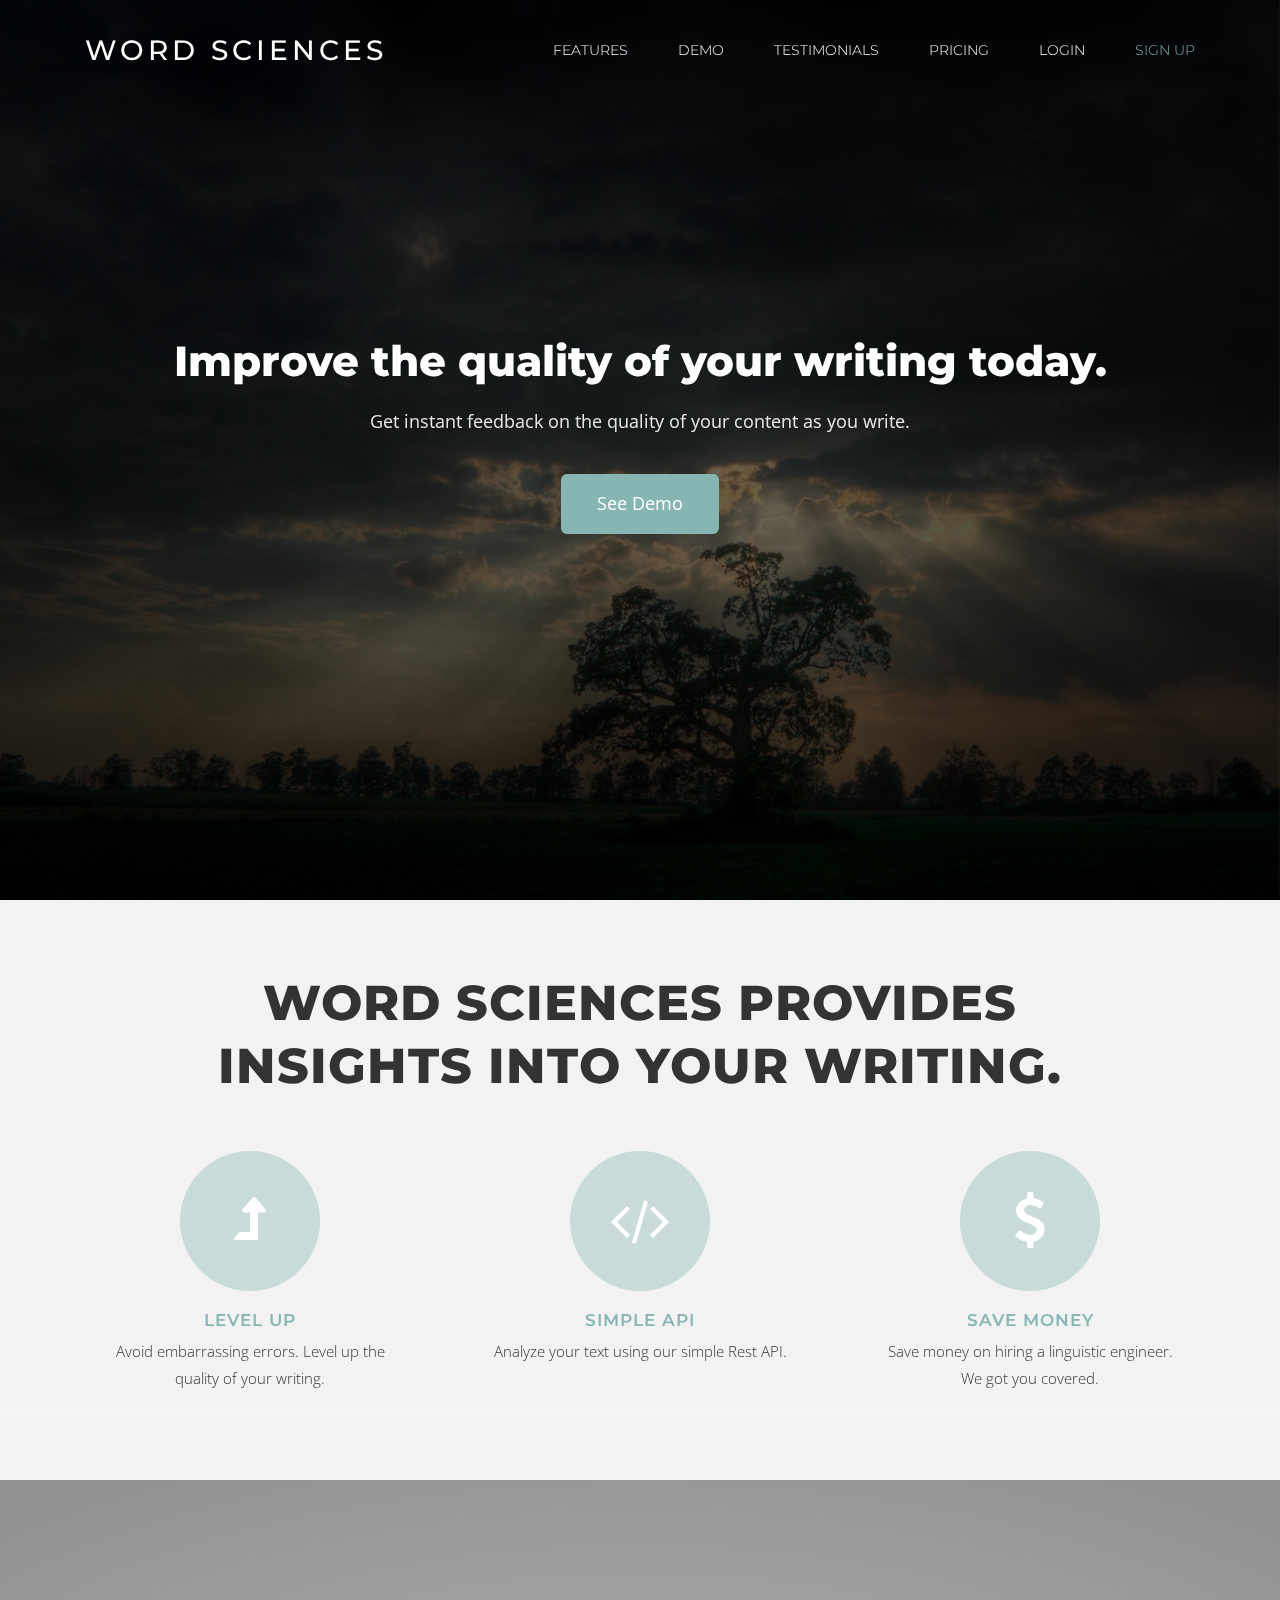
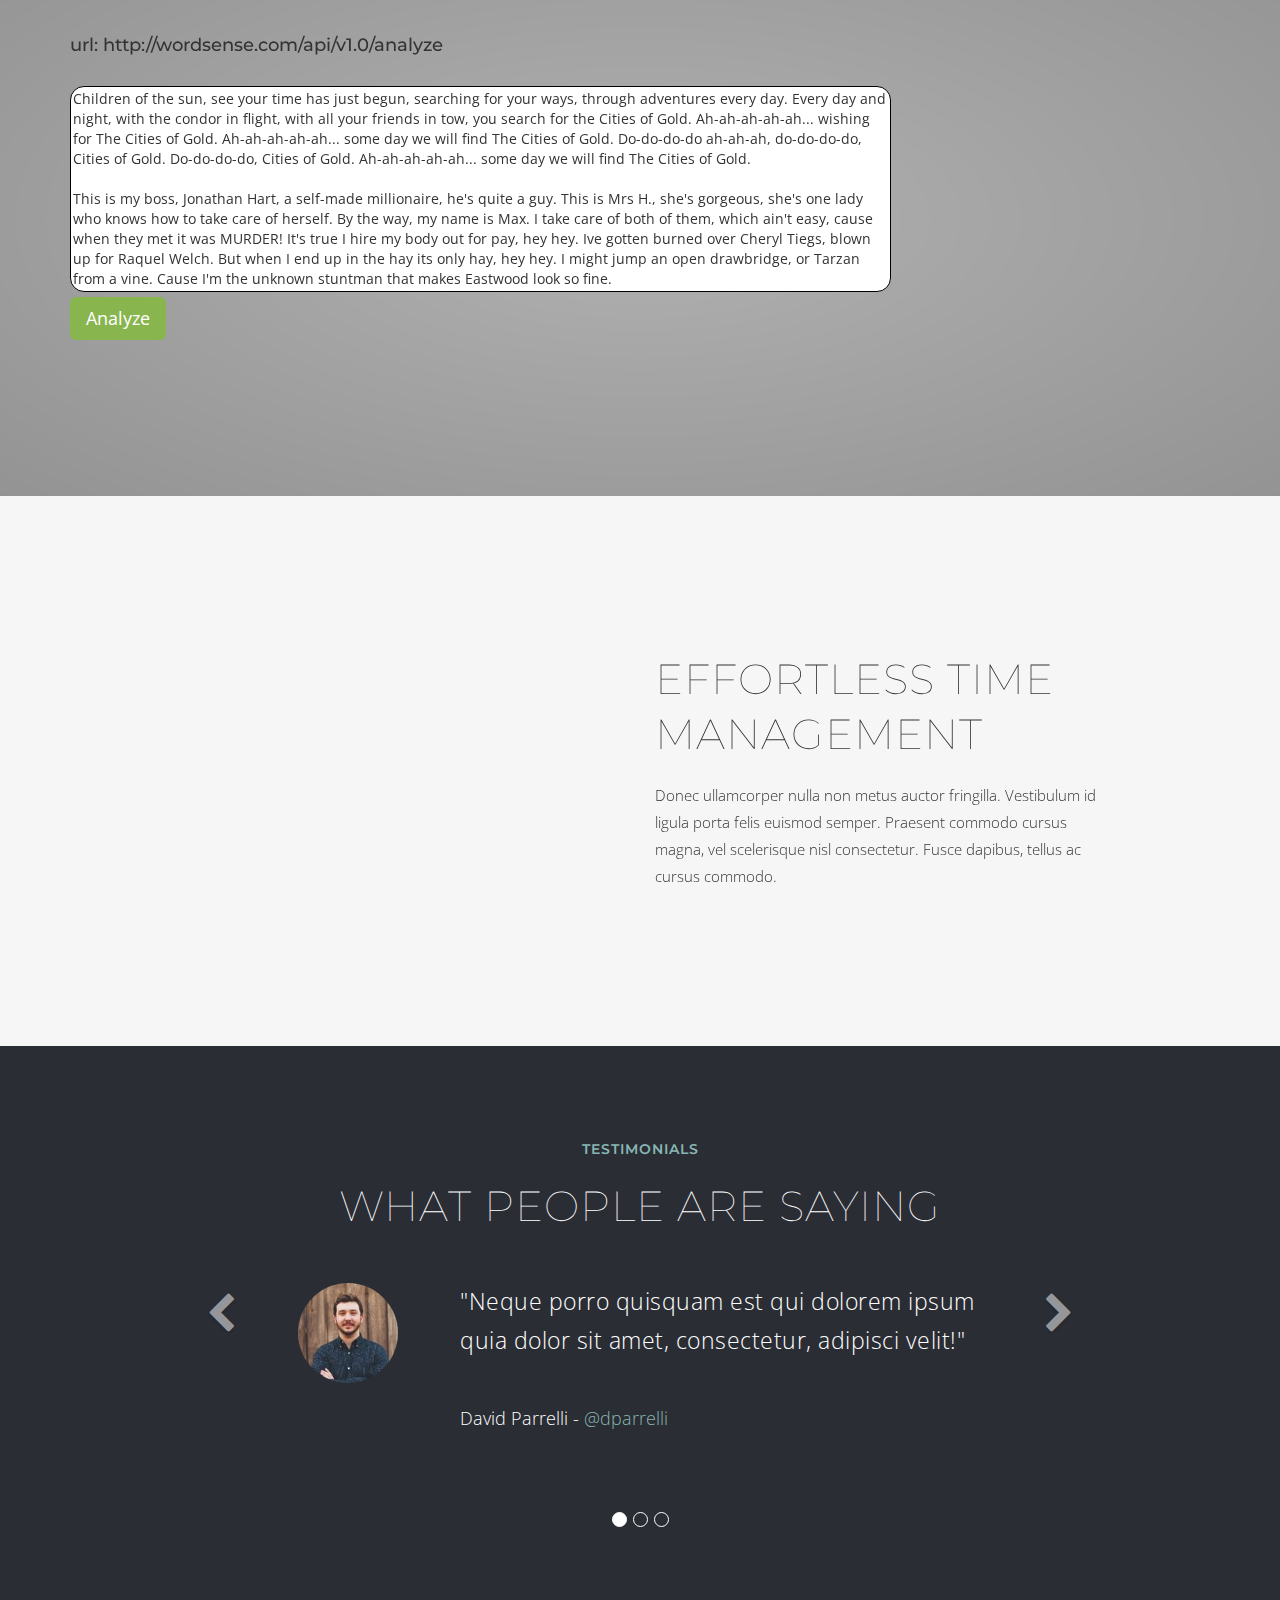
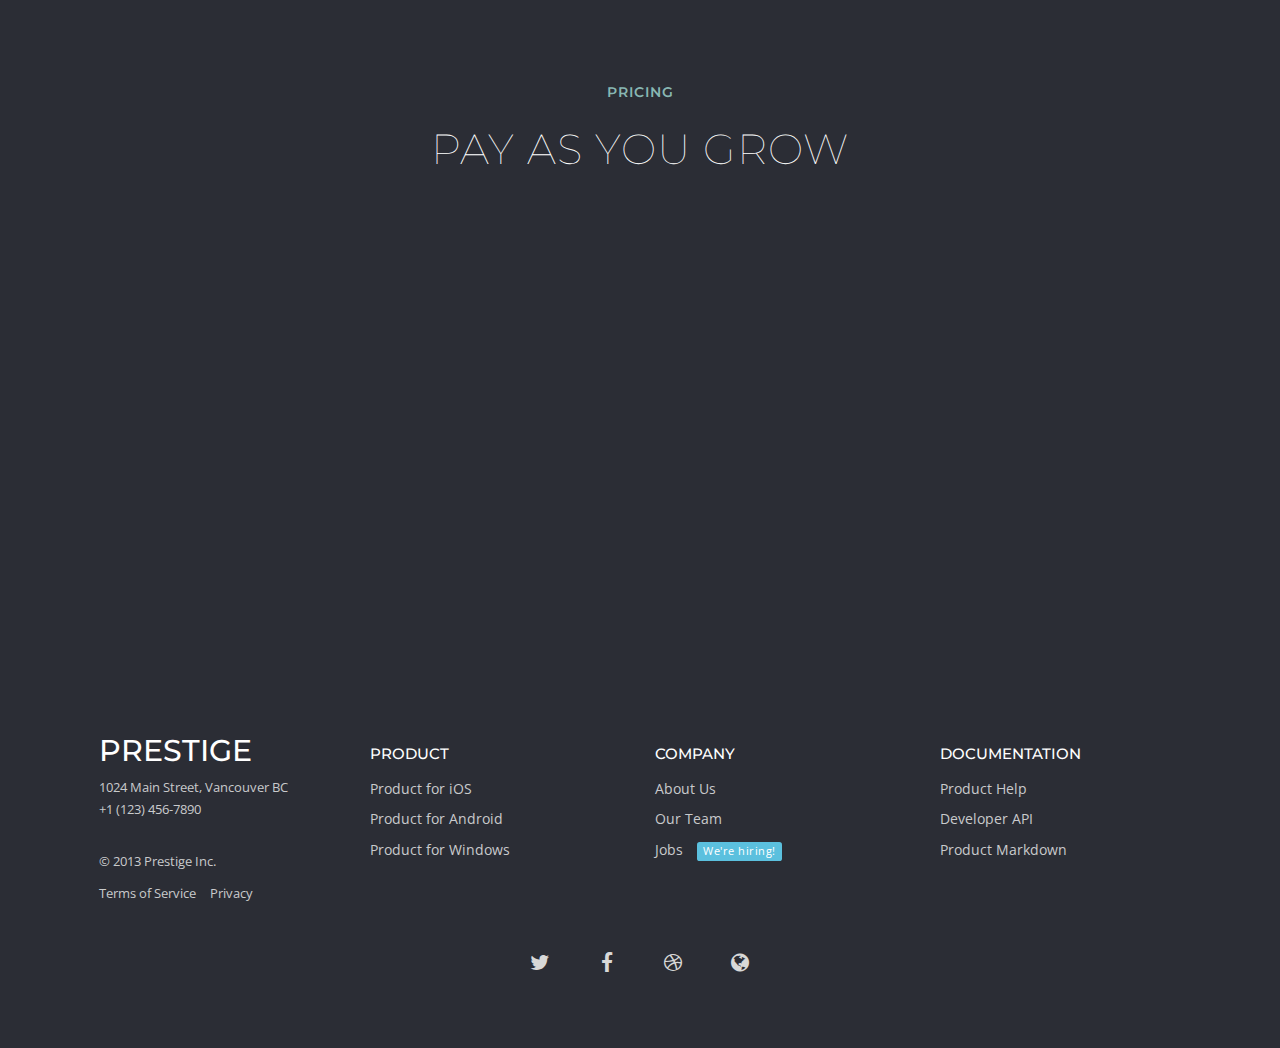
<file: index.html>
<!DOCTYPE html>
<!--[if IE 8]> <html class="no-js lt-ie9 ie8" lang="en"> <![endif]-->
<!--[if IE 9]> <html class="ie9" lang="en"> <![endif]-->
<!--[if IE 10]> <html class="ie10" lang="en"> <![endif]-->
<!--[if (gt IE 10)|!(IE)]> <html lang="en"> <![endif]-->
  <head>
    <meta charset="utf-8">
    <meta http-equiv="X-UA-Compatible" content="IE=edge">
    <meta name="viewport" content="width=device-width, initial-scale=1.0">
    <meta name="description" content="">
    <meta name="author" content="">
    <link rel="shortcut icon" href="ico/favicon.png">

    <title>Word Sciences</title>

    <!-- Bootstrap core CSS -->
    <link href="css/bootstrap.css" rel="stylesheet">
    <link href="css/theme.css" rel="stylesheet">

    <!-- Custom styles for this template -->
    <link href="css/magnific-popup.css" rel="stylesheet">

    <!-- Font Awesome -->
    <link href="css/font-awesome.min.css" rel="stylesheet">
    <!--<link href="http//maxcdn.bootstrapcdn.com/font-awesome/4.1.0/css/font-awesome.min.css" rel="stylesheet">-->

    <link href='http://fonts.googleapis.com/css?family=Montserrat:400,700' rel='stylesheet' type='text/css'>
    <link href='http://fonts.googleapis.com/css?family=Open+Sans:400,300,700' rel='stylesheet' type='text/css'>

    <!-- HTML5 shim and Respond.js IE8 support of HTML5 elements and media queries -->
    <!--[if lt IE 9]>
      <script src="https://oss.maxcdn.com/libs/html5shiv/3.7.0/html5shiv.js"></script>
      <script src="https://oss.maxcdn.com/libs/respond.js/1.3.0/respond.min.js"></script>
    <![endif]-->

    <script src="js/modernizr.custom.js"></script>
  </head>

  <body>

    <div class="preloader">
       <div class="spinner">
          <div class="bounce1"></div>
          <div class="bounce2"></div>
          <div class="bounce3"></div>
        </div>
    </div>

    <!-- NAVBAR
    ================================================== -->
    <div class="navbar-wrapper cbp-af-header">
      <div class="container">

        <!-- Fixed navbar -->
        <div class="navbar cbp-af-inner" role="navigation">
          <div class="container">
            <div class="navbar-header">
              <button type="button" class="navbar-toggle" data-toggle="collapse" data-target=".navbar-collapse">
                <span class="sr-only">Toggle navigation</span>
                <span class="icon-bar"></span>
                <span class="icon-bar"></span>
                <span class="icon-bar"></span>
              </button>
              <h1><a class="navbar-brand scroll" href="#intro">Word Sciences</a></h1>
            </div>
            <div class="navbar-collapse collapse">
              <ul class="nav navbar-nav pull-right">
                <li><a href="#featured1">Features</a></li>
                <li><a href="#demo">Demo</a></li>

                <li class="hidden-sm"><a href="#testimonials">Testimonials</a></li>
                <li><a href="#pricing">Pricing</a></li>
                <li><a class="hidden-sm login" href="#">Login</a></li>
                <li><a class="signup" href="#">Sign up</a></li>
              </ul>
            </div>
          </div>
        </div>

      </div>
    </div>


    <!-- Hero Banner
    ================================================== -->
    <div id="intro">
        <div class="item background-cover" style="background: url('img/front-page.jpg')">
          <div class="container">
            <div class="row">
              <div class="carousel-caption-center colour-white">

                <h1>Improve the quality of your writing today.</h1>
                <p>Get instant feedback on the quality of your content as you write.</p>
                <p><a class="btn btn-lg btn-primary signup" href="#demo" role="button">See Demo</a></p>
              </div>
            </div>
          </div>
          <div class="overlay-bg"></div>
        </div>
    </div>



    <!-- About Section
    ================================================== -->
    <section id="about" class="content text-center light">

      <div class="container">
        <!-- Three columns of text below the carousel -->
        <div class="row">
          <div class="col-lg-12 overlay-text">
            <h2>Word sciences provides insights into your writing.</h2>
          </div><!-- /.col-lg-12 -->
        </div><!-- /.row -->

        <div class="row">
          <div class="col-sm-4 text-center overlay-text icons">
            <div class="icon-wrapper">
              <i class="fa fa-level-up icon-large"></i>
            </div>
            <h3>Level Up</h3>
            <p>Avoid embarrassing errors. Level up the quality of your writing.</p>
          </div>
          <div class="col-sm-4 text-center overlay-text icons">
            <div class="icon-wrapper">
              <i class="fa fa-code icon-large"></i>
            </div>
            <h3>Simple API</h3>
            <p>Analyze your text using our simple Rest API.</p>
          </div>
          <div class="col-sm-4 text-center overlay-text icons">
            <div class="icon-wrapper">
              <i class="fa fa-dollar icon-large"></i>
            </div>
            <h3>Save Money</h3>
            <p>Save money on hiring a linguistic engineer. We got you covered.</p>
          </div>
        </div><!-- /.row -->
      </div>

      <div class="overlay-bg light"></div>

    </section>


    <!-- Demo
    ================================================== -->
    <section id="demo" class=" with-bg">

      <div ng-app="myApp" class="container">
        <div class="row">
          <div class="col-md-12 overlay-text">
            <div class="vertical-align">
            <div  ng-controller="restCtrl" ng-model="text">
                <h4>url: http://wordsense.com/api/v1.0/analyze </h4>
                <br>
                    <textArea rows="10" cols="100">{{text}}</textArea>
                <br>
                <button class="btn btn-lg btn-success" >Analyze</button>
            </div>

            </div>
          </div>
        </div>
      </div>

      <div class="overlay-bg black"></div>

    </section>


    <section id="featured2" class="featured">

      <div class="container">
        <div class="row">
          <div class="col-sm-5 text-center">
            <img class="margin-top img-responsive" src="img/imac.png" alt="Generic placeholder image" data-scrollreveal="move 100px and enter from the left after 0.55s" width="429">
          </div>
          <div class="col-sm-5 col-sm-offset-1">
            <div class="vertical-align">
              <h2>Effortless time management</h2>
              <p>Donec ullamcorper nulla non metus auctor fringilla. Vestibulum id ligula porta felis euismod semper. Praesent commodo cursus magna, vel scelerisque nisl consectetur. Fusce dapibus, tellus ac cursus commodo.</p>
            </div>
          </div>
        </div>
      </div>

    </section>


    <!-- Testimonials
    ================================================== -->
    <section id="testimonials" class="dark">

      <div class="page-header text-center">
        <h3>Testimonials</h3>
        <h2>What People are saying</h2>
      </div>

      <div class="container">

        <div class='row'>
          <div class='col-md-offset-2 col-md-8'>
            <div class="carousel slide" data-ride="carousel" id="quote-carousel">
              <!-- Bottom Carousel Indicators -->
              <ol class="carousel-indicators">
                <li data-target="#quote-carousel" data-slide-to="0" class="active"></li>
                <li data-target="#quote-carousel" data-slide-to="1"></li>
                <li data-target="#quote-carousel" data-slide-to="2"></li>
              </ol>
              
              <!-- Carousel Slides / Quotes -->
              <div class="carousel-inner">
              
                <!-- Quote 1 -->
                <div class="item active">
                  <blockquote>
                    <div class="row">
                      <div class="col-sm-3 text-center">
                        <img class="img-circle" src="img/user-avatar1.jpg">
                      </div>
                      <div class="col-sm-9">
                        <p>"Neque porro quisquam est qui dolorem ipsum quia dolor sit amet, consectetur, adipisci velit!"</p>
                        <small>David Parrelli - <a href="http://www.twitter.com/dparrelli" target="_blank">@dparrelli</a></small>
                      </div>
                    </div>
                  </blockquote>
                </div>
                <!-- Quote 2 -->
                <div class="item">
                  <blockquote>
                    <div class="row">
                      <div class="col-sm-3 text-center">
                        <img class="img-circle" src="img/user-avatar2.jpg">
                      </div>
                      <div class="col-sm-9">
                        <p>"Lorem ipsum dolor sit amet, consectetur adipiscing elit. Etiam auctor nec lacus ut tempor. Mauris."</p>
                        <small>Working Nomads - <a href="http://www.workingnomads.co" target="_blank">@workingnomads</a></small>
                      </div>
                    </div>
                  </blockquote>
                </div>
                <!-- Quote 3 -->
                <div class="item">
                  <blockquote>
                    <div class="row">
                      <div class="col-sm-3 text-center">
                        <img class="img-circle" src="img/user-avatar3.jpg">
                      </div>
                      <div class="col-sm-9">
                        <p>"Lorem ipsum dolor sit amet, consectetur adipiscing elit. Ut rutrum elit in arcu blandit, eget pretium nisl accumsan. Sed ultricies commodo tortor, eu pretium."</p>
                        <small>Working Nomads - <a href="http://www.workingnomads.co" target="_blank">@workingnomads</a></small>
                      </div>
                    </div>
                  </blockquote>
                </div>
              </div>
              
              <!-- Carousel Buttons Next/Prev -->
              <a data-slide="prev" href="#quote-carousel" class="left carousel-control visible-md visible-lg"><i class="fa fa-chevron-left"></i></a>
              <a data-slide="next" href="#quote-carousel" class="right carousel-control  visible-md visible-lg"><i class="fa fa-chevron-right"></i></a>
            </div>                          
          </div>
        </div>
        </div>
      </div>

    </section>


    <!-- Gallery
    ================================================== -->
    <!--section id="gallery">

      <div class="page-header text-center">
        <h3>Screenshots</h3>
        <h2>Here's a sneak peek</h2>
      </div>

      <div class="container">
        <div class="row">
          <div class="col-md-12">
            <div id="owl-example" class="owl-carousel">
              <div class="item">
                <a href="img/thumbs/thumb1.jpg" class="popup-gallery">
                  <img src="img/thumbs/thumb1.jpg" alt="Prestige Portfolio Thumbnail Image">
                </a>
              </div>
              <div class="item">
                <a href="img/thumbs/thumb2.jpg" class="popup-gallery">
                  <img src="img/thumbs/thumb2.jpg" alt="Prestige Portfolio Thumbnail Image">
                </a>
              </div>
              <div class="item">
                <a href="img/thumbs/thumb3.jpg" class="popup-gallery">
                  <img src="img/thumbs/thumb3.jpg" alt="Prestige Portfolio Thumbnail Image">
                </a>
              </div>
              <div class="item">
                <a href="img/thumbs/thumb4.jpg" class="popup-gallery">
                  <img src="img/thumbs/thumb4.jpg" alt="Prestige Portfolio Thumbnail Image">
                </a>
              </div>
              <div class="item">
                <a href="img/thumbs/thumb5.jpg" class="popup-gallery">
                  <img src="img/thumbs/thumb5.jpg" alt="Prestige Portfolio Thumbnail Image">
                </a>
              </div>
              <div class="item">
                <a href="img/thumbs/thumb6.jpg" class="popup-gallery">
                  <img src="img/thumbs/thumb6.jpg" alt="Prestige Portfolio Thumbnail Image">
                </a>
              </div>

            </div>
          </div>
        </div>
      </div>

    </section-->


    <!-- Pricing
    ================================================== -->
    <section id="pricing" class="dark">

      <div class="page-header text-center">
        <h3>Pricing</h3>
        <h2>Pay as you grow</h2>
      </div>

      <div class="container">
        <div class="row">
          <div class="plans">
              <div class="col-xs-12 col-sm-6 col-md-3">
                <div class="plan" data-scrollreveal="enter over 1s">
                  <div class="plan-title">
                    <h2>Free</h2>
                    <h3><sup>$</sup>0<sub>/ month</sub></h3>
                  </div>

                  <ul class="plan-features">
                    <li>100 api calls a month</li>

                  </ul>
                  <div class="plan-cta">
                    <p class="plan-buy"><a href="index.html" class="btn">Select plan</a></p>
                 </div>
                </div>
              </div>

              <div class="col-xs-12 col-sm-6 col-md-3">
                <div class="plan featured" data-scrollreveal="enter over 1s">
                  <div class="plan-title">
                    <h2>Advanced</h2>
                    <h3><sup>$</sup>100<sub>/ month</sub></h3>
                  </div>

                  <ul class="plan-features">
                    <li><strong>1000 api calls a month</strong></li>
                  </ul>
                  <div class="plan-cta">
                    <p class="plan-buy"><a href="index.html" class="btn">Select plan</a></p>
                 </div>
                </div>
              </div>

              <div class="col-xs-12 col-sm-6 col-md-3">
                <div class="plan featured" data-scrollreveal="enter over 1s">
                  <div class="plan-title">
                    <h2>Pro</h2>
                    <h3><sup>$</sup>500<sub>/ month</sub></h3>
                  </div>

                  <ul class="plan-features">
                    <li><strong>10,000 api calls a month</strong></li>
                    <li>priority support</li>
                  </ul>
                  <div class="plan-cta">
                    <p class="plan-buy"><a href="index.html" class="btn">Select plan</a></p>
                 </div>
                </div>
              </div>

              <div class="col-xs-12 col-sm-6 col-md-3">
                <div class="plan" data-scrollreveal="enter over 1s">
                  <div class="plan-title">
                    <h2>Enterprise</h2>
                    <h3><sup>Lets talk</sub></h3>
                  </div>

                  <ul class="plan-features">
                    <li><strong>Unlimited api calls</strong></li>
                    <li>priority support</li>
                  </ul>
                  <div class="plan-cta">
                    <p class="plan-buy"><a href="index.html" class="btn">Select plan</a></p>
                 </div>
                </div>
              </div>
            </div>
        </div>
      </div>

    </section>


    <!-- Call to Action
    ================================================== -->
    <!--section class="cta text-center">

      <div class="container">
        
        <div class="row">
          <div class="col-lg-12">
            <h2>Start freelancing now.</h2>
            <p><a href="#" class="btn signup" role="button">Get started</a></p>
          </div>
        </div>

      </div>

    </section-->


    <!-- Footer
    ================================================== -->
    <footer id="contact" class="footer">

      <div class="container">    
        <div class="row">
          <div class="col-lg-12">
            <div class="col-sm-3 col-md-3">
              <div class="footer-logo">
                <h2>Prestige</h2>
                <p>1024 Main Street, Vancouver BC<br>+1 (123) 456-7890</p>
                <br>
                <p class="muted">© 2013 Prestige Inc.</p>
                <a href="#">Terms of Service</a>    
                <a href="#">Privacy</a>
              </div>
            </div>
            <div class="col-sm-3 col-md-3">
              <h3>Product</h3>
              <ul class="list-unstyled">
                <li><a href="#">Product for iOS</a></li>
                <li><a href="#">Product for Android</a></li>
                <li><a href="#">Product for Windows</a></li>           
              </ul>
            </div>
            <div class="col-sm-3 col-md-3">
              <h3>Company</h3>
              <ul class="list-unstyled">
                <li><a href="#">About Us</a></li>
                <li><a href="#">Our Team</a></li>
                <li><a href="#">Jobs&emsp;<span class="label label-info">We're hiring!</span></a></li>           
              </ul>
            </div>
            <div class="col-sm-3 col-md-3">
              <h3>Documentation</h3>
              <ul class="list-unstyled">
                <li><a href="#">Product Help</a></li>
                <li><a href="#">Developer API</a></li>
                <li><a href="#">Product Markdown</a></li>             
              </ul>
            </div>  
          </div>
        </div>
        <div class="row">
          <div class="col-lg-12 text-center">
            <a class="icon" href="http://www.twitter.com/dparrelli" target="_blank"><i class="fa fa-twitter"></i></a>
            <a class="icon" href="#" target="_blank"><i class="fa fa-facebook"></i></a>
            <a class="icon" href="http://www.dribbble.com/dparrelli" target="_blank"><i class="fa fa-dribbble"></i></a>
            <a class="icon" href="http://www.workingnomads.co" target="_blank"><i class="fa fa-globe"></i></a>
          </div>
        </div>
      </div>

		</footer>

    <div id="login" class="overlay overlay-content">
  
      <button type="button" class="overlay-close">Close</button>
      <section class="login-part">
        <p class="login-overlay">
          Log In
        </p>
        <form method="post">
          <input class="form-control" type="email" name="u" placeholder="Email" required="required" />
          <input class="form-control" type="password" name="p" placeholder="Password" required="required" />
          <button type="submit" class="btn btn-primary btn-block btn-large">Log me in</button>
          <a href="#" class="forgot-pw">Forgot password? We can help!</a>
        </form>
       </section>
      
    </div>

    <div id="signup" class="overlay overlay-content">
  
      <button type="button" class="overlay-close">Close</button>
      <section class="login-part">
        <p class="login-overlay">
          Sign up to Prestige
        </p>
        <form method="post">
          <input class="form-control" type="text" name="email" placeholder="Email" required="required" />
          <input class="form-control" type="password" name="pw" placeholder="Password" required="required" />
          <input class="form-control" type="password" name="repeat-pw" placeholder="Repeat Password" required="required" />
          <button type="submit" class="btn btn-primary btn-block btn-large">Get started</button>
          <p class="disclaimer">By signing up, you agree with our <a href="#">Terms of Service</a> & <a href="#">Privacy Policy</a></p>
        </form>
       </section>
      
    </div>

 
  
    <!-- Bootstrap core JavaScript
    ================================================== -->
    <!-- Placed at the end of the document so the pages load faster -->
    <script src="js/angular.js"></script>
    <script src="js/restClient.js"></script>
    <script src="js/jquery-1.10.2.min.js"></script>
    <script src="js/bootstrap.min.js"></script>
    <script src="js/classie.js"></script>
	<script src="js/cbpAnimatedHeader.min.js"></script>
    <script src="js/owl.carousel.min.js"></script>
    <script src="js/scrollReveal.js"></script>
    <script src="js/jquery.scrollTo.js" defer="defer"></script>
    <script src="js/jquery.nav.js" defer="defer"></script>
    <script src="js/imagesloaded.pkgd.min.js" defer="defer"></script>
    <script src="js/isotope.min.js" defer="defer"></script>
    <script src="js/jquery.magnific-popup.min.js" defer="defer"></script>
    <script src="js/jqBootstrapValidation.js" defer="defer"></script>
    <script src="js/custom.js"></script>



    <script>

      $(document).ready(function(){
        isotope();
        signupOverlay();
        loginOverlay();
      });

    </script>

  </body>
</html>
</file>
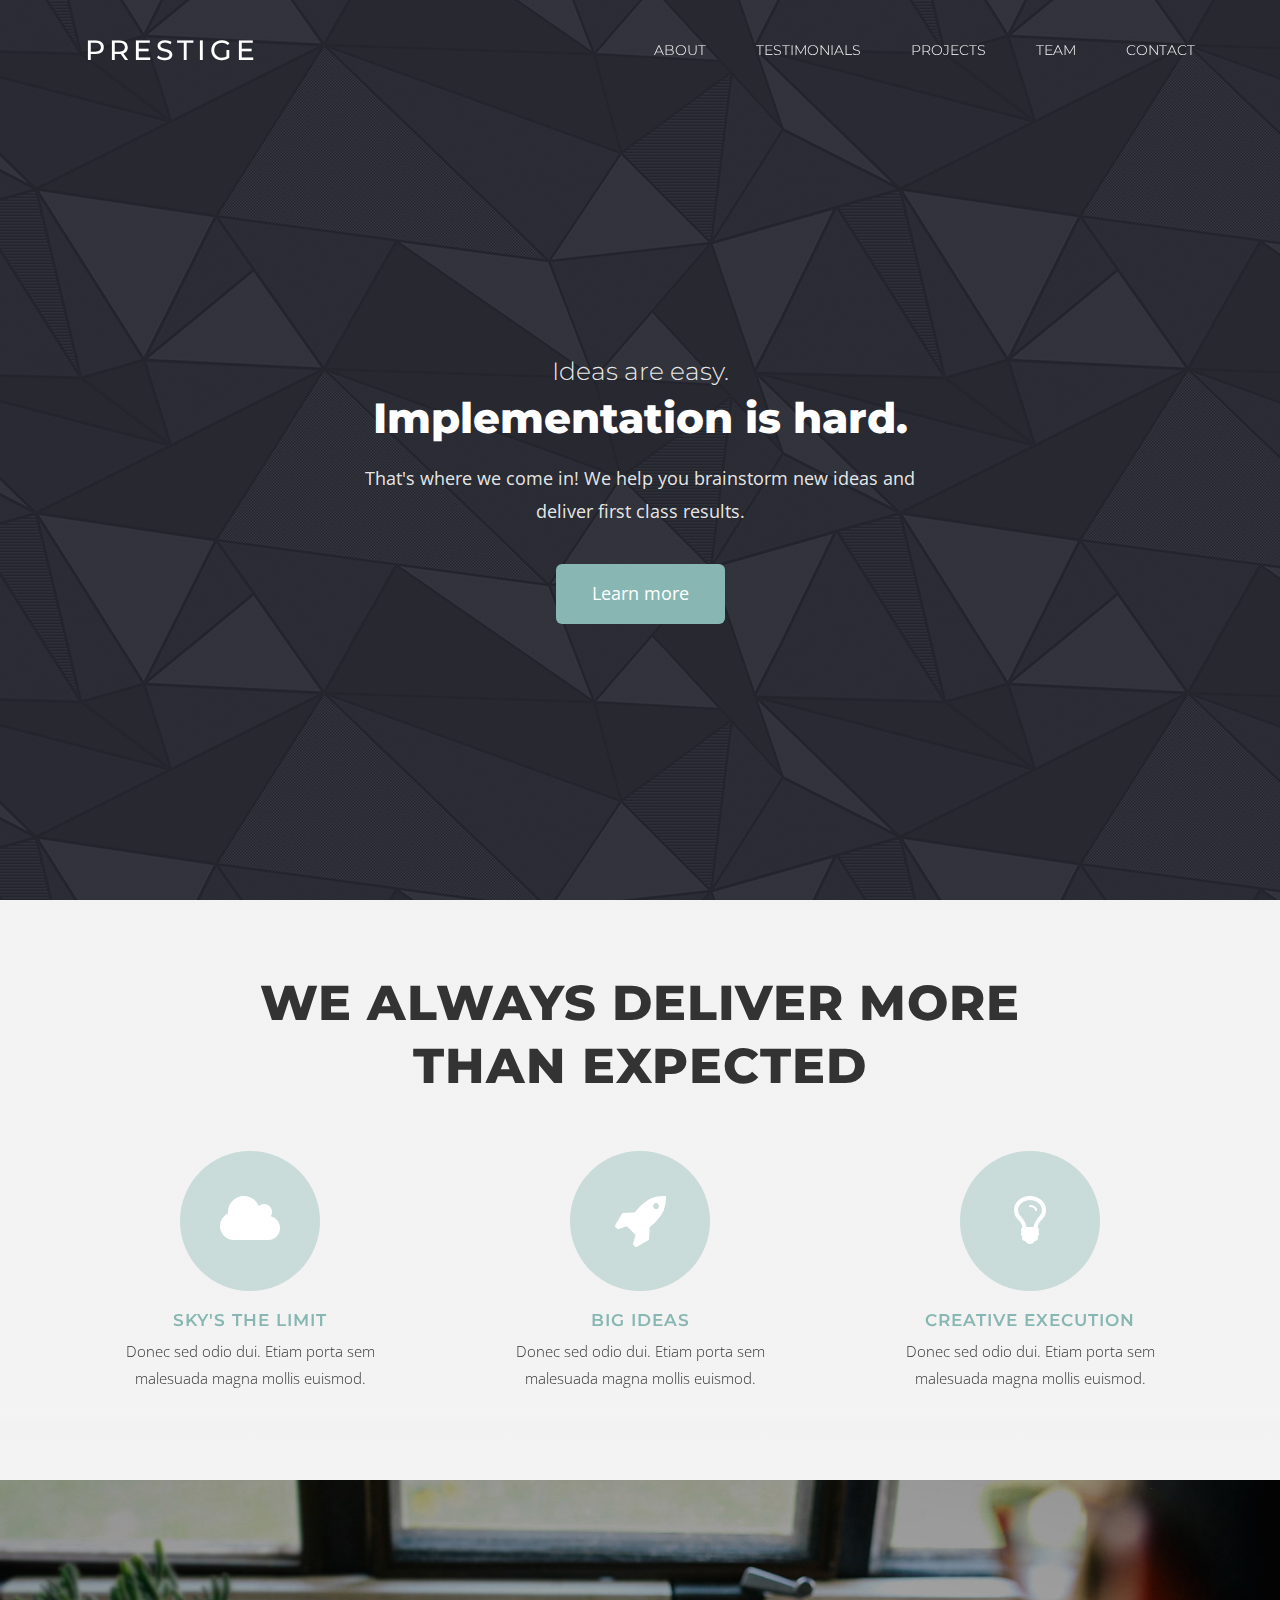
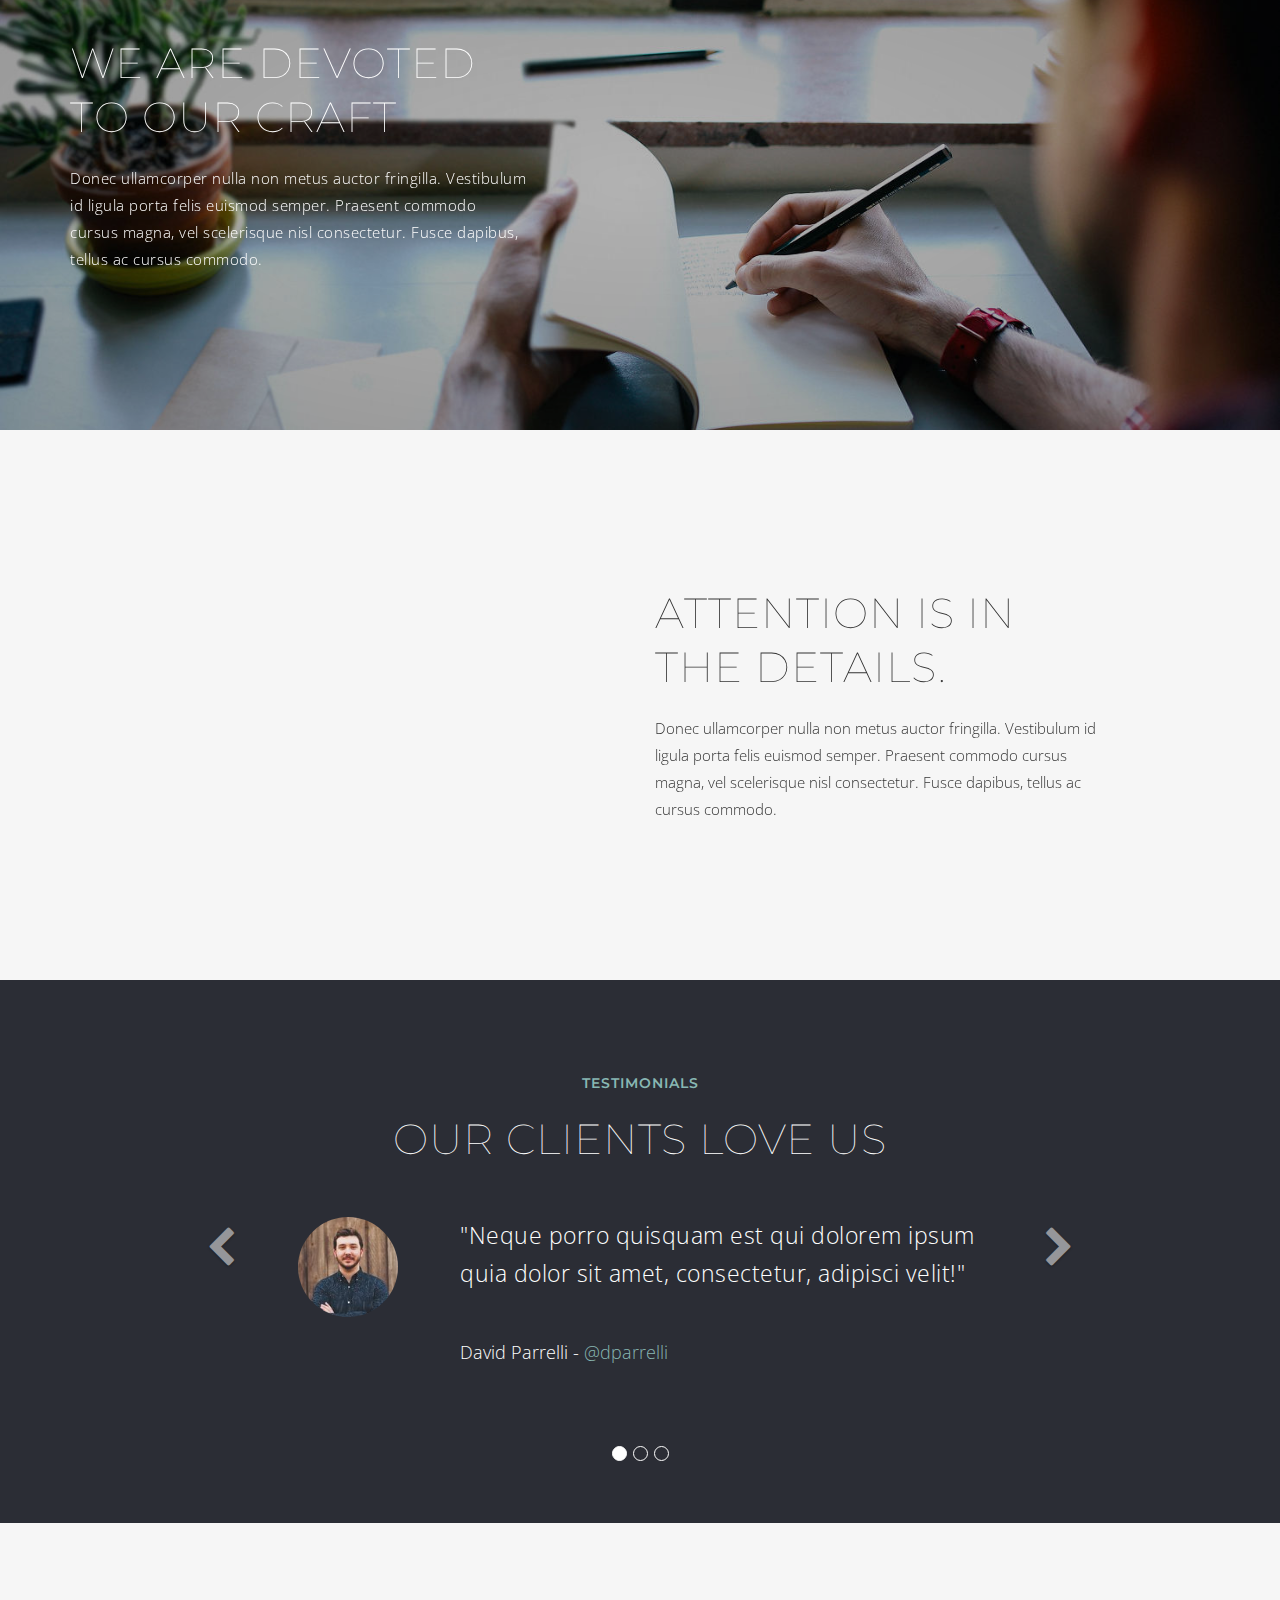
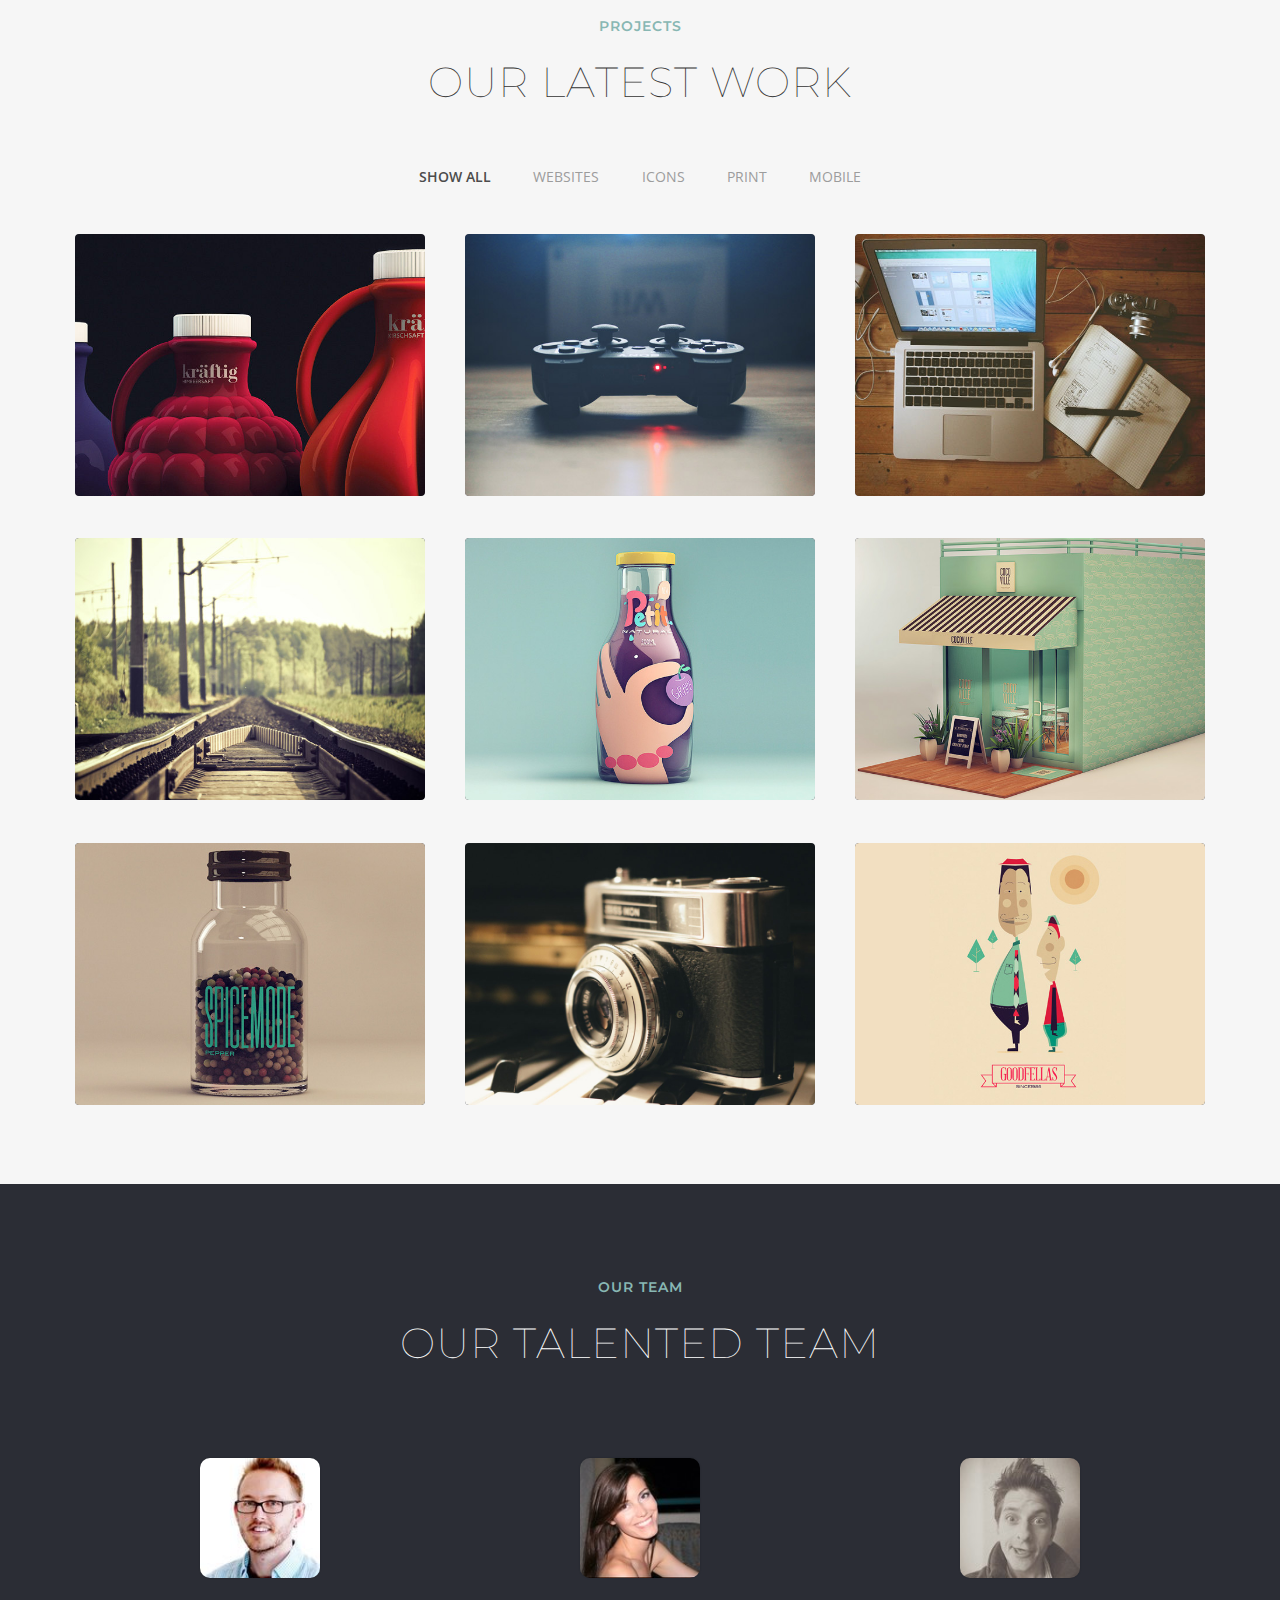
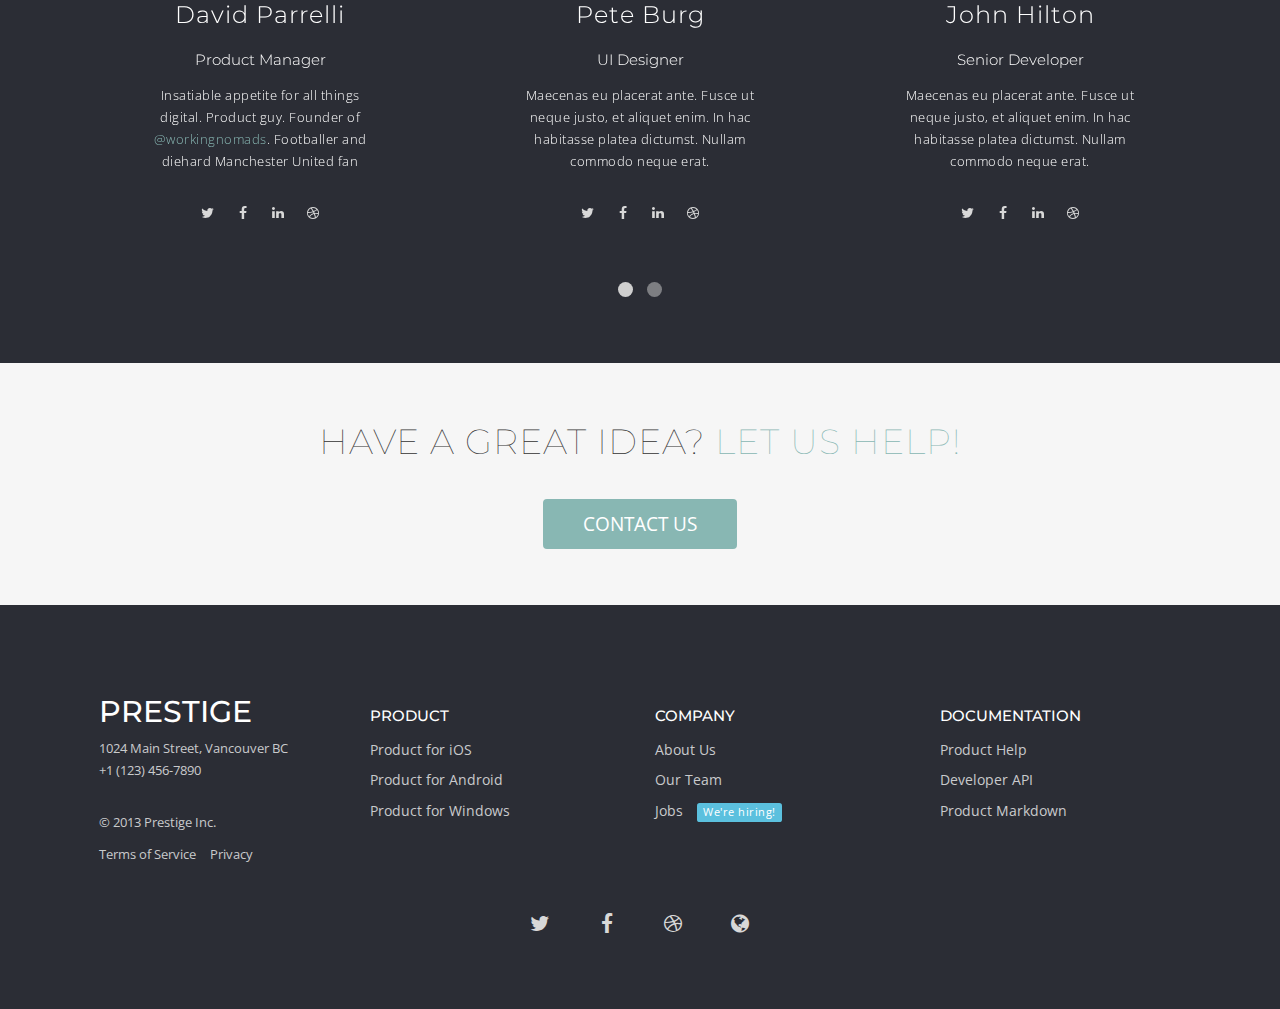
<file: index-agency.html>
<!DOCTYPE html>
<!--[if IE 8]> <html class="no-js lt-ie9 ie8" lang="en"> <![endif]-->
<!--[if IE 9]> <html class="ie9" lang="en"> <![endif]-->
<!--[if IE 10]> <html class="ie10" lang="en"> <![endif]-->
<!--[if (gt IE 10)|!(IE)]> <html lang="en"> <![endif]-->
  <head>
    <meta charset="utf-8">
    <meta http-equiv="X-UA-Compatible" content="IE=edge">
    <meta name="viewport" content="width=device-width, initial-scale=1.0">
    <meta name="description" content="">
    <meta name="author" content="">
    <link rel="shortcut icon" href="ico/favicon.png">

    <title>Prestige | Home</title>

    <!-- Bootstrap core CSS -->
    <link href="css/bootstrap.css" rel="stylesheet">
    <link href="css/theme.css" rel="stylesheet">

    <!-- Custom styles for this template -->
    <link href="css/magnific-popup.css" rel="stylesheet">

    <!-- Font Awesome -->
    <link href="css/font-awesome.min.css" rel="stylesheet">

    <link href='http://fonts.googleapis.com/css?family=Montserrat:400,700' rel='stylesheet' type='text/css'>
    <link href='http://fonts.googleapis.com/css?family=Open+Sans:400,300,700' rel='stylesheet' type='text/css'>

    <!-- HTML5 shim and Respond.js IE8 support of HTML5 elements and media queries -->
    <!--[if lt IE 9]>
      <script src="https://oss.maxcdn.com/libs/html5shiv/3.7.0/html5shiv.js"></script>
      <script src="https://oss.maxcdn.com/libs/respond.js/1.3.0/respond.min.js"></script>
    <![endif]-->

    <script src="js/modernizr.custom.js"></script>
  </head>

  <body>

    <div class="preloader">
       <div class="spinner">
          <div class="bounce1"></div>
          <div class="bounce2"></div>
          <div class="bounce3"></div>
        </div>
    </div>


    <!-- NAVBAR
    ================================================== -->
    <div class="navbar-wrapper cbp-af-header">
      <div class="container">

        <!-- Fixed navbar -->
        <div class="navbar cbp-af-inner" role="navigation">
          <div class="container">
            <div class="navbar-header">
              <button type="button" class="navbar-toggle" data-toggle="collapse" data-target=".navbar-collapse">
                <span class="sr-only">Toggle navigation</span>
                <span class="icon-bar"></span>
                <span class="icon-bar"></span>
                <span class="icon-bar"></span>
              </button>
              <h1><a class="navbar-brand scroll" href="#intro">Prestige</a></h1>
            </div>
            <div class="navbar-collapse collapse">
              <ul class="nav navbar-nav pull-right">
                <li><a href="#about">About</a></li>
                <li><a href="#testimonials">Testimonials</a></li>
                <li><a href="#projects">Projects</a></li>
                <li class="hidden-sm"><a href="#team">Team</a></li>
                <li><a href="#contact">Contact</a></li>
              </ul>
            </div>
          </div>
        </div>

      </div>
    </div>


    <!-- Hero Banner
    ================================================== -->
    <div id="intro">
        <div class="item" style="background: url('img/bg-featured1.gif')">
          <div class="container">
            <div class="row">
              <div class="carousel-caption-center colour-white">
                <h2>Ideas are easy.</h2>
                <h1>Implementation is hard.</h1>
                <p>That's where we come in! We help you brainstorm new ideas and deliver first class results.</p>
                <p><a class="btn btn-lg btn-primary scroll" href="#about" role="button">Learn more</a></p>
              </div>
            </div>
          </div>
        </div>
    </div>



    <!-- About Section
    ================================================== -->
    <section id="about" class="content text-center light">

      <div class="container">
        <!-- Three columns of text below the carousel -->
        <div class="row">
          <div class="col-lg-12 overlay-text">
            <h2>We always deliver more than expected</h2>
          </div><!-- /.col-lg-12 -->
        </div><!-- /.row -->

        <div class="row">
          <div class="col-sm-4 text-center overlay-text icons">
            <div class="icon-wrapper">
              <i class="fa fa-cloud icon-large"></i>
            </div>
            <h3>Sky's the limit</h3>
            <p>Donec sed odio dui. Etiam porta sem malesuada magna mollis euismod.</p>
          </div>
          <div class="col-sm-4 text-center overlay-text icons">
            <div class="icon-wrapper">
              <i class="fa fa-rocket icon-large"></i>
            </div>
            <h3>Big Ideas</h3>
            <p>Donec sed odio dui. Etiam porta sem malesuada magna mollis euismod.</p>
          </div>
          <div class="col-sm-4 text-center overlay-text icons">
            <div class="icon-wrapper">
              <i class="fa fa-lightbulb-o icon-large"></i>
            </div>
            <h3>Creative Execution</h3>
            <p>Donec sed odio dui. Etiam porta sem malesuada magna mollis euismod.</p>
          </div>
        </div><!-- /.row -->
      </div>

      <div class="overlay-bg light"></div>

    </section>


    <!-- Featured Sections
    ================================================== -->
    <section id="featured1" class="dark with-bg">

      <div class="container">
        <div class="row">
          <div class="col-sm-5 overlay-text">
            <div class="vertical-align">
              <h2>We are devoted to our craft</h2>
              <p>Donec ullamcorper nulla non metus auctor fringilla. Vestibulum id ligula porta felis euismod semper. Praesent commodo cursus magna, vel scelerisque nisl consectetur. Fusce dapibus, tellus ac cursus commodo.</p>
            </div>
          </div>
        </div>
      </div>

      <div class="overlay-bg black"></div>

    </section>


    <section id="featured2" class="featured">

      <div class="container">
        <div class="row">
          <div class="col-sm-5 text-center">
            <img class="margin-top img-responsive" src="img/imac.png" alt="Generic placeholder image" data-scrollreveal="move 100px and enter from the left after 0.55s" width="429">
          </div>
          <div class="col-sm-5 col-sm-offset-1">
            <div class="vertical-align">
              <h2>Attention is in the details.</h2>
              <p>Donec ullamcorper nulla non metus auctor fringilla. Vestibulum id ligula porta felis euismod semper. Praesent commodo cursus magna, vel scelerisque nisl consectetur. Fusce dapibus, tellus ac cursus commodo.</p>
            </div>
          </div>
        </div>
      </div>

    </section>


    <!-- Testimonials
    ================================================== -->
    <section id="testimonials" class="dark">

      <div class="page-header text-center">
        <h3>Testimonials</h3>
        <h2>Our Clients Love Us</h2>
      </div>

      <div class="container">

        <div class='row'>
          <div class='col-md-offset-2 col-md-8'>
            <div class="carousel slide" data-ride="carousel" id="quote-carousel">
              <!-- Bottom Carousel Indicators -->
              <ol class="carousel-indicators">
                <li data-target="#quote-carousel" data-slide-to="0" class="active"></li>
                <li data-target="#quote-carousel" data-slide-to="1"></li>
                <li data-target="#quote-carousel" data-slide-to="2"></li>
              </ol>
              
              <!-- Carousel Slides / Quotes -->
              <div class="carousel-inner">
              
                <!-- Quote 1 -->
                <div class="item active">
                  <blockquote>
                    <div class="row">
                      <div class="col-sm-3 text-center">
                        <img class="img-circle" src="img/user-avatar1.jpg">
                      </div>
                      <div class="col-sm-9">
                        <p>"Neque porro quisquam est qui dolorem ipsum quia dolor sit amet, consectetur, adipisci velit!"</p>
                        <small>David Parrelli - <a href="http://www.twitter.com/dparrelli" target="_blank">@dparrelli</a></small>
                      </div>
                    </div>
                  </blockquote>
                </div>
                <!-- Quote 2 -->
                <div class="item">
                  <blockquote>
                    <div class="row">
                      <div class="col-sm-3 text-center">
                        <img class="img-circle" src="img/user-avatar2.jpg">
                      </div>
                      <div class="col-sm-9">
                        <p>"Lorem ipsum dolor sit amet, consectetur adipiscing elit. Etiam auctor nec lacus ut tempor. Mauris."</p>
                        <small>Working Nomads - <a href="http://www.workingnomads.co" target="_blank">@workingnomads</a></small>
                      </div>
                    </div>
                  </blockquote>
                </div>
                <!-- Quote 3 -->
                <div class="item">
                  <blockquote>
                    <div class="row">
                      <div class="col-sm-3 text-center">
                        <img class="img-circle" src="img/user-avatar3.jpg">
                      </div>
                      <div class="col-sm-9">
                        <p>"Lorem ipsum dolor sit amet, consectetur adipiscing elit. Ut rutrum elit in arcu blandit, eget pretium nisl accumsan. Sed ultricies commodo tortor, eu pretium mauris."</p>
                        <small>Working Nomads - <a href="http://www.workingnomads.co" target="_blank">@workingnomads</a></small>
                      </div>
                    </div>
                  </blockquote>
                </div>
              </div>
              
              <!-- Carousel Buttons Next/Prev -->
              <a data-slide="prev" href="#quote-carousel" class="left carousel-control visible-md visible-lg"><i class="fa fa-chevron-left"></i></a>
              <a data-slide="next" href="#quote-carousel" class="right carousel-control  visible-md visible-lg"><i class="fa fa-chevron-right"></i></a>
            </div>                          
          </div>
        </div>
        </div>
      </div>

    </section>


    <!-- Portfolio
    ================================================== -->
    <section class="section-content section-isotope separator" id="projects">

      <div class="page-header text-center">
        <h3>Projects</h3>
        <h2>Our latest work</h2>
      </div>

      <div class="container">
        <div id="filters" class="button-group text-center">
          <button data-filter-value="*" class="active">show all</button>
          <button data-filter-value=".websites">websites</button>
          <button data-filter-value=".icons">icons</button>
          <button data-filter-value=".print">print</button>
          <button data-filter-value=".mobile">mobile</button>
        </div>
        <div class="row demo-3">
          <div id="portfolio" class="js-isotope grid cs-style-1" data-isotope-options='{ "columnWidth": 200, "itemSelector": ".portfolio-item" }'>
            <div class="col-sm-6 col-md-4 portfolio-item design">
              <figure>
                <!-- Thumb Info -->
                <div class="info">
                  <h3>Lorem ipsum</h3>
                  <span>Design</span>
                </div>
                <!-- Thumbnail -->
                <img src="img/thumbs/thumb1.jpg" alt="Prestige Portfolio Thumbnail Image">
                <!-- Thumb links -->
                <figcaption>
                  <a href="img/thumbs/thumb1.jpg" class="preview tooltips popup-gallery" data-toggle="tooltip" data-placement="bottom" title="Preview"><i class="fa fa-plus"></i></a><a href="#" class="link tooltips" data-toggle="tooltip" data-placement="bottom" title="Open Website"><i class="fa fa-external-link"></i></a>
                </figcaption>
              </figure>
            </div>
            <div class="col-sm-6 col-md-4 portfolio-item design">
              <figure>     
                <!-- Thumb Info -->
                <div class="info">
                  <h3>Lorem ipsum</h3>
                  <span>Design</span>
                </div>   
                <!-- Thumbnail -->
                <img src="img/thumbs/thumb2.jpg" alt="Prestige Portfolio Thumbnail Image">
                <!-- Thumb links -->
                <figcaption>
                  <a href="img/thumbs/thumb2.jpg" class="preview tooltips popup-gallery" data-toggle="tooltip" data-placement="bottom" title="Preview"><i class="fa fa-plus"></i></a><a href="#" class="link tooltips" data-toggle="tooltip" data-placement="bottom" title="Open Website"><i class="fa fa-external-link"></i></a>
                </figcaption>
              </figure>
            </div>
            <div class="col-sm-6 col-md-4 portfolio-item websites">
              <figure>
                <!-- Thumb Info -->
                <div class="info">
                  <h3>Lorem ipsum</h3>
                  <span>Websites</span>
                </div>
                <!-- Thumbnail -->
                <img src="img/thumbs/thumb3.jpg" alt="Prestige Portfolio Thumbnail Image">
                <!-- Thumb links -->
                <figcaption>
                  <a href="img/thumbs/thumb3.jpg" class="preview tooltips popup-gallery" data-toggle="tooltip" data-placement="bottom" title="Preview"><i class="fa fa-plus"></i></a><a href="#" class="link tooltips" data-toggle="tooltip" data-placement="bottom" title="Open Website"><i class="fa fa-external-link"></i></a>
                </figcaption>
              </figure>
            </div>
            <div class="col-sm-6 col-md-4 portfolio-item websites">
              <figure>
                <!-- Thumb Info -->
                <div class="info">
                  <h3>Lorem ipsum</h3>
                  <span>Websites</span>
                </div>
                <!-- Thumbnail -->
                <img src="img/thumbs/thumb4.jpg" alt="Prestige Portfolio Thumbnail Image">
                <!-- Thumb links -->
                <figcaption>
                  <a href="img/thumbs/thumb4.jpg" class="preview tooltips popup-gallery" data-toggle="tooltip" data-placement="bottom" title="Preview"><i class="fa fa-plus"></i></a><a href="#" class="link tooltips" data-toggle="tooltip" data-placement="bottom" title="Open Website"><i class="fa fa-external-link"></i></a>
                </figcaption>
              </figure>
            </div>
            <div class="col-sm-6 col-md-4 portfolio-item websites">
              <figure>
                <!-- Thumb Info -->
                <div class="info">
                  <h3>Lorem ipsum</h3>
                  <span>Websites</span>
                </div>
                <!-- Thumbnail -->
                <img src="img/thumbs/thumb5.jpg" alt="Prestige Portfolio Thumbnail Image">
                <!-- Thumb links -->
                <figcaption>
                  <a href="img/thumbs/thumb5.jpg" class="preview tooltips popup-gallery" data-toggle="tooltip" data-placement="bottom" title="Preview"><i class="fa fa-plus"></i></a><a href="#" class="link tooltips" data-toggle="tooltip" data-placement="bottom" title="Open Website"><i class="fa fa-external-link"></i></a>
                </figcaption>
              </figure>
            </div>
            <div class="col-sm-6 col-md-4 portfolio-item icons">
              <figure>
                <!-- Thumb Info -->
                <div class="info">
                  <h3>Lorem ipsum</h3>
                  <span>Icons</span>
                </div>
                <!-- Thumbnail -->
                <img src="img/thumbs/thumb6.jpg" alt="Prestige Portfolio Thumbnail Image">
                <!-- Thumb links -->
                <figcaption>
                  <a href="img/thumbs/thumb6.jpg" class="preview tooltips popup-gallery" data-toggle="tooltip" data-placement="bottom" title="Preview"><i class="fa fa-plus"></i></a><a href="#" class="link tooltips" data-toggle="tooltip" data-placement="bottom" title="Open Website"><i class="fa fa-external-link"></i></a>
                </figcaption>
              </figure>
            </div>
            <div class="col-sm-6 col-md-4 portfolio-item icons">
              <figure>
                <!-- Thumb Info -->
                <div class="info">
                  <h3>Lorem ipsum</h3>
                  <span>Icons</span>
                </div>
                <!-- Thumbnail -->
                <img src="img/thumbs/thumb7.jpg" alt="Prestige Portfolio Thumbnail Image">
                <!-- Thumb links -->
                <figcaption>
                  <a href="img/thumbs/thumb7.jpg" class="preview tooltips popup-gallery" data-toggle="tooltip" data-placement="bottom" title="Preview"><i class="fa fa-plus"></i></a><a href="#" class="link tooltips" data-toggle="tooltip" data-placement="bottom" title="Open Website"><i class="fa fa-external-link"></i></a>
                </figcaption>
              </figure>
            </div>
            <div class="col-sm-6 col-md-4 portfolio-item print">
              <figure>
                <!-- Thumb Info -->
                <div class="info">
                  <h3>Lorem ipsum</h3>
                  <span>Print</span>
                </div>
                <!-- Thumbnail -->
                <img src="img/thumbs/thumb8.jpg" alt="Prestige Portfolio Thumbnail Image">
                <!-- Thumb links -->
                <figcaption>
                  <a href="img/thumbs/thumb8.jpg" class="preview tooltips popup-gallery" data-toggle="tooltip" data-placement="bottom" title="Preview"><i class="fa fa-plus"></i></a><a href="#" class="link tooltips" data-toggle="tooltip" data-placement="bottom" title="Open Website"><i class="fa fa-external-link"></i></a>
                </figcaption>
              </figure>
            </div>
            <div class="col-sm-6 col-md-4 portfolio-item mobile">
              <figure>
                <!-- Thumb Info -->
                <div class="info">
                  <h3>Lorem ipsum</h3>
                  <span>Mobile</span>
                </div>
                <!-- Thumbnail -->
                <img src="img/thumbs/thumb9.jpg" alt="Prestige Portfolio Thumbnail Image">
                <!-- Thumb links -->
                <figcaption>
                  <a href="img/thumbs/thumb9.jpg" class="preview tooltips popup-gallery" data-toggle="tooltip" data-placement="bottom" title="Preview"><i class="fa fa-plus"></i></a><a href="#" class="link tooltips" data-toggle="tooltip" data-placement="bottom" title="Open Website"><i class="fa fa-external-link"></i></a>
                </figcaption>
              </figure>
            </div>
          </div>
        </div>
      </div>

    </section>


    <!-- Team
    ================================================== -->
    <section id="team" class="dark">

      <div class="page-header text-center">
        <h3>Our Team</h3>
        <h2>Our talented team</h2>
      </div>

      <div class="container">
        <div class="row">
          <div class="col-md-12">
            <div id="owl-example" class="owl-carousel">
              <div class="item">
                <img class="display-pic" src="img/user-avatar4.jpg" alt="Team Member">
                  <h3>David Parrelli</h3>
                  <h4>Product Manager</h4>
                  <p>Insatiable appetite for all things digital. Product guy. Founder of <a href="https://twitter.com/workingnomads" target="blank">@workingnomads</a>. Footballer and diehard Manchester United fan</p>
                  <a class="icon" href="http://www.twitter.com/dparrelli" target="_blank"><i class="fa fa-twitter"></i></a>
                  <a class="icon" href="#" target="_blank"><i class="fa fa-facebook"></i></a>
                  <a class="icon" href="http://www.linkedin.com/pub/david-parrelli/17/b22/a11" target="_blank"><i class="fa fa-linkedin"></i></a>
                  <a class="icon" href="http://dribbble.com/dparrelli" target="_blank"><i class="fa fa-dribbble"></i></a>
              </div>
              <div class="item">
                <img class="display-pic" src="img/user-avatar5.jpg" alt="Team Member">
                  <h3>Pete Burg</h3>
                  <h4>UI Designer</h4>
                  <p>Maecenas eu placerat ante. Fusce ut neque justo, et aliquet enim. In hac habitasse platea dictumst. Nullam commodo neque erat.</p>
                  <a class="icon" href="http://www.twitter.com/dparrelli" target="_blank"><i class="fa fa-twitter"></i></a>
                  <a class="icon" href="#" target="_blank"><i class="fa fa-facebook"></i></a>
                  <a class="icon" href="http://www.linkedin.com/pub/david-parrelli/17/b22/a11" target="_blank"><i class="fa fa-linkedin"></i></a>
                  <a class="icon" href="http://dribbble.com/dparrelli" target="_blank"><i class="fa fa-dribbble"></i></a>
              </div>
              <div class="item">
                <img class="display-pic" src="img/user-avatar6.jpg" alt="Team Member">
                  <h3>John Hilton</h3>
                  <h4>Senior Developer</h4>
                  <p>Maecenas eu placerat ante. Fusce ut neque justo, et aliquet enim. In hac habitasse platea dictumst. Nullam commodo neque erat.</p>
                  <a class="icon" href="http://www.twitter.com/dparrelli" target="_blank"><i class="fa fa-twitter"></i></a>
                  <a class="icon" href="#" target="_blank"><i class="fa fa-facebook"></i></a>
                  <a class="icon" href="http://www.linkedin.com/pub/david-parrelli/17/b22/a11" target="_blank"><i class="fa fa-linkedin"></i></a>
                  <a class="icon" href="http://dribbble.com/dparrelli" target="_blank"><i class="fa fa-dribbble"></i></a>
              </div>
              <div class="item">
                <img class="display-pic" src="img/user-avatar1.jpg" alt="Team Member">
                  <h3>Sarah Miller</h3>
                  <h4>Creative Director</h4>
                  <p>Maecenas eu placerat ante. Fusce ut neque justo, et aliquet enim. In hac habitasse platea dictumst. Nullam commodo neque erat.</p>
                  <a class="icon" href="http://www.twitter.com/dparrelli" target="_blank"><i class="fa fa-twitter"></i></a>
                  <a class="icon" href="#" target="_blank"><i class="fa fa-facebook"></i></a>
                  <a class="icon" href="http://www.linkedin.com/pub/david-parrelli/17/b22/a11" target="_blank"><i class="fa fa-linkedin"></i></a>
                  <a class="icon" href="http://dribbble.com/dparrelli" target="_blank"><i class="fa fa-dribbble"></i></a>
              </div>
              <div class="item">
                <img class="display-pic" src="img/user-avatar2.jpg" alt="Team Member">
                  <h3>Tracy Wheeler</h3>
                  <h4>Developer</h4>
                  <p>Maecenas eu placerat ante. Fusce ut neque justo, et aliquet enim. In hac habitasse platea dictumst. Nullam commodo neque erat.</p>
                  <a class="icon" href="http://www.twitter.com/dparrelli" target="_blank"><i class="fa fa-twitter"></i></a>
                  <a class="icon" href="#" target="_blank"><i class="fa fa-facebook"></i></a>
                  <a class="icon" href="http://www.linkedin.com/pub/david-parrelli/17/b22/a11" target="_blank"><i class="fa fa-linkedin"></i></a>
                  <a class="icon" href="http://dribbble.com/dparrelli" target="_blank"><i class="fa fa-dribbble"></i></a>
              </div>
              <div class="item">
                <img class="display-pic" src="img/user-avatar3.jpg" alt="Team Member">
                  <h3>Adrian Filloti</h3>
                  <h4>Account Manager</h4>
                  <p>Maecenas eu placerat ante. Fusce ut neque justo, et aliquet enim. In hac habitasse platea dictumst. Nullam commodo neque erat.</p>
                  <a class="icon" href="http://www.twitter.com/dparrelli" target="_blank"><i class="fa fa-twitter"></i></a>
                  <a class="icon" href="#" target="_blank"><i class="fa fa-facebook"></i></a>
                  <a class="icon" href="http://www.linkedin.com/pub/david-parrelli/17/b22/a11" target="_blank"><i class="fa fa-linkedin"></i></a>
                  <a class="icon" href="http://dribbble.com/dparrelli" target="_blank"><i class="fa fa-dribbble"></i></a>
              </div>

            </div>
          </div>
        </div>
      </div>

    </section>


    <!-- Call to Action
    ================================================== -->
    <section class="cta text-center">

      <div class="container">
        
        <div class="row">
          <div class="col-lg-12">
            <h2>Have a great idea? <span class="highlight">Let us help!</span></h2>
            <p><button class="btn contact-button" type="button" role="button">Contact us</button></p>
            <div class='contact-form'>
              <form name="sentMessage" id="contactForm"  novalidate>
                <div class='name'>
                  <input class='form-control first' placeholder='First Name' type='text' id="first_name" autofocus required data-validation-required-message="Please enter your first name">
                  <input class='last' placeholder='Last Name' type='text' id="last_name" required data-validation-required-message="Please enter your last name">
                </div>
                <div class='contact'>
                  <input class='form-control email' placeholder='E-mail Address' type='text' id="email" required data-validation-required-message="Please enter your email">
                </div>
                <div class='message'>
                  <textarea class="form-control" placeholder='Your message' id="message" required data-validation-required-message="Please enter your message" maxlength="999" style="resize:none"></textarea>
                </div>
                <div id="success"> </div> <!-- For success/fail messages -->
                <footer class="submit-button">
                  <button type="submit">Send your message</button>
                </footer>
              </form>
              
            </div>
          </div>
        </div>

      </div>

    </section>


    <!-- Footer
    ================================================== -->
    <footer id="contact" class="footer">

      <div class="container">    
        <div class="row">
          <div class="col-lg-12">
            <div class="col-sm-3 col-md-3">
              <div class="footer-logo">
                <h2>Prestige</h2>
                <p>1024 Main Street, Vancouver BC<br>+1 (123) 456-7890</p>
                <br>
                <p class="muted">© 2013 Prestige Inc.</p>
                <a href="#">Terms of Service</a>    
                <a href="#">Privacy</a>
              </div>
            </div>
            <div class="col-sm-3 col-md-3">
              <h3>Product</h3>
              <ul class="list-unstyled">
                <li><a href="#">Product for iOS</a></li>
                <li><a href="#">Product for Android</a></li>
                <li><a href="#">Product for Windows</a></li>           
              </ul>
            </div>
            <div class="col-sm-3 col-md-3">
              <h3>Company</h3>
              <ul class="list-unstyled">
                <li><a href="#">About Us</a></li>
                <li><a href="#">Our Team</a></li>
                <li><a href="#">Jobs&emsp;<span class="label label-info">We're hiring!</span></a></li>           
              </ul>
            </div>
            <div class="col-sm-3 col-md-3">
              <h3>Documentation</h3>
              <ul class="list-unstyled">
                <li><a href="#">Product Help</a></li>
                <li><a href="#">Developer API</a></li>
                <li><a href="#">Product Markdown</a></li>             
              </ul>
            </div>  
          </div>
        </div>
        <div class="row">
          <div class="col-lg-12 text-center">
            <a class="icon" href="http://www.twitter.com/dparrelli" target="_blank"><i class="fa fa-twitter"></i></a>
            <a class="icon" href="#" target="_blank"><i class="fa fa-facebook"></i></a>
            <a class="icon" href="http://www.dribbble.com/dparrelli" target="_blank"><i class="fa fa-dribbble"></i></a>
            <a class="icon" href="http://www.workingnomads.co" target="_blank"><i class="fa fa-globe"></i></a>
          </div>
        </div>
      </div>

    </footer>

 
  
    <!-- Bootstrap core JavaScript
    ================================================== -->
    <!-- Placed at the end of the document so the pages load faster -->
    <script src="js/jquery-1.10.2.min.js"></script>
    <script src="js/bootstrap.min.js"></script>
    <script src="js/classie.js"></script>
		<script src="js/cbpAnimatedHeader.min.js"></script>
    <script src="js/owl.carousel.min.js"></script>
    <script src="js/scrollReveal.js"></script>
    <script src="js/jquery.scrollTo.js" defer="defer"></script>
    <script src="js/jquery.nav.js" defer="defer"></script>
    <script src="js/imagesloaded.pkgd.min.js" defer="defer"></script>
    <script src="js/isotope.min.js" defer="defer"></script>
    <script src="js/jquery.magnific-popup.min.js" defer="defer"></script>
    <script src="js/jqBootstrapValidation.js" defer="defer"></script>
    <script src="js/custom.js"></script>


    <script>

      $(document).ready(function(){
        isotope();
      });

    </script>

  </body>
</html>
</file>
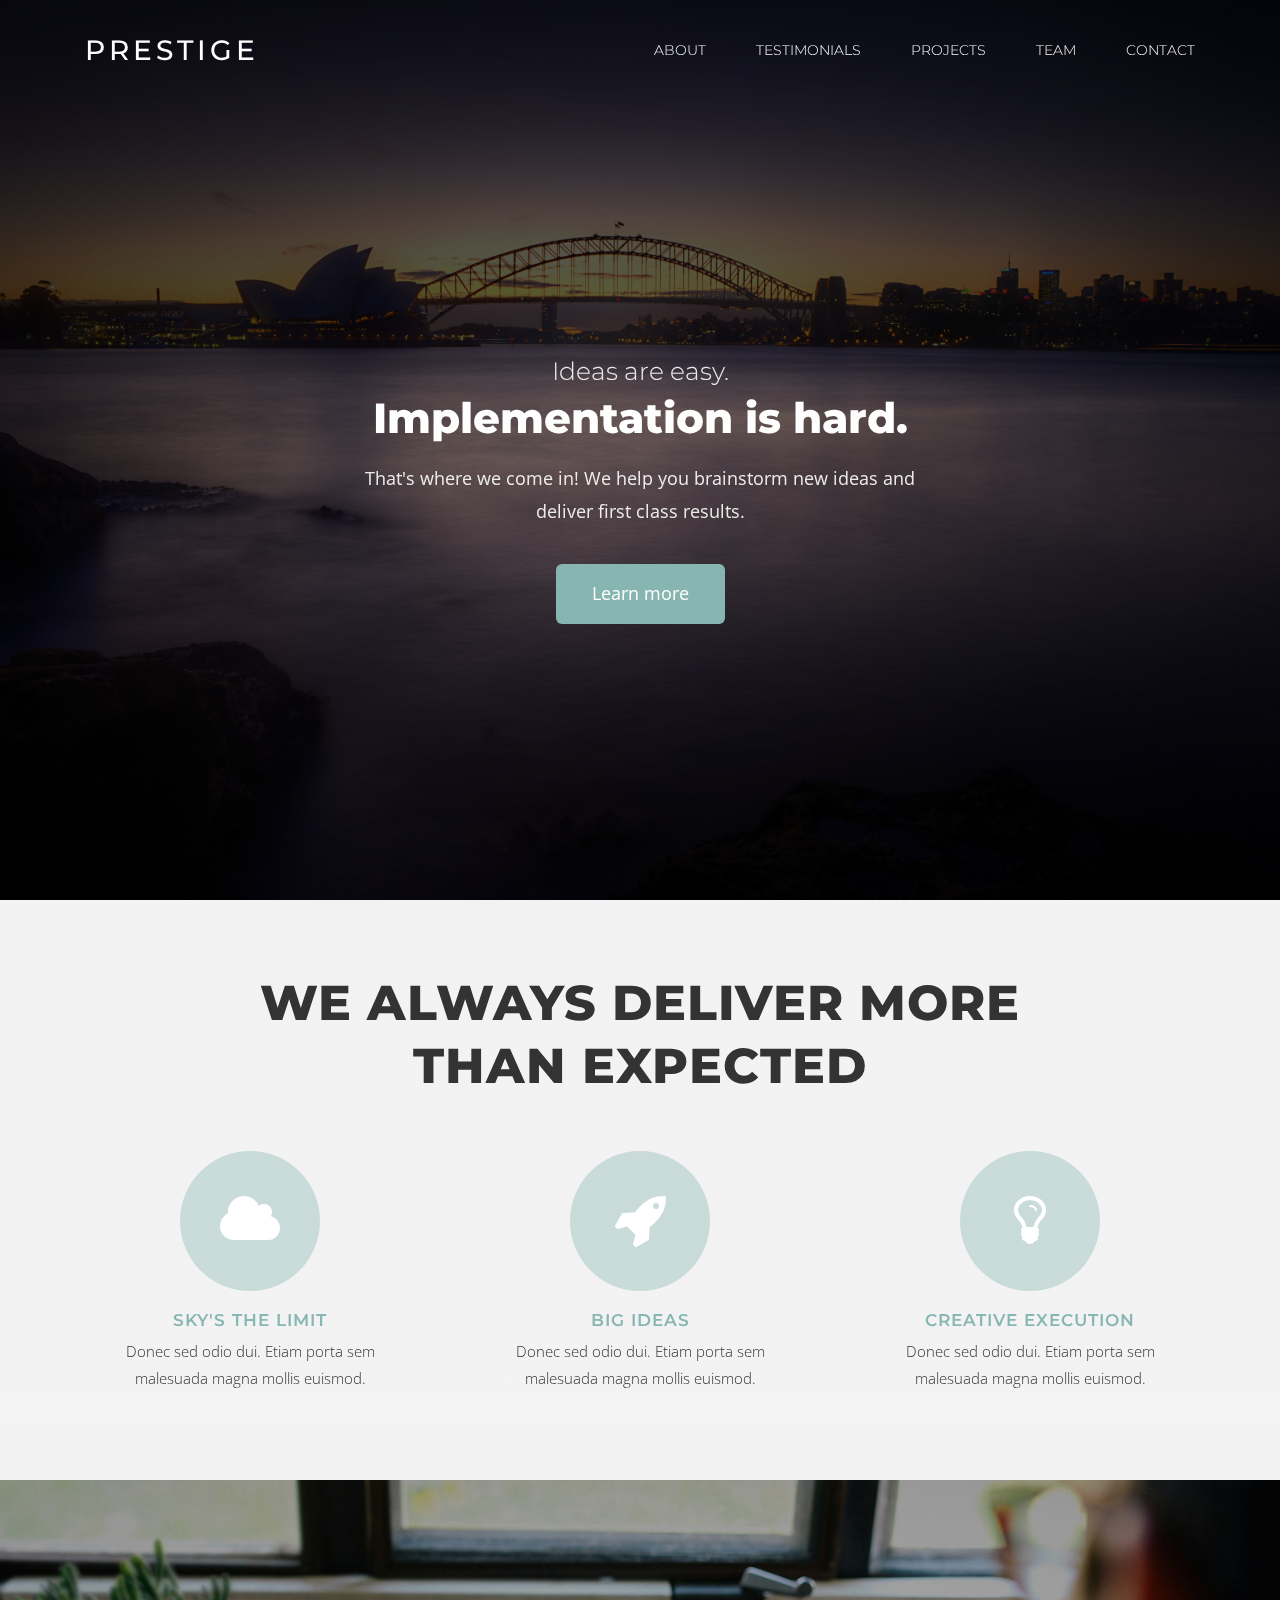
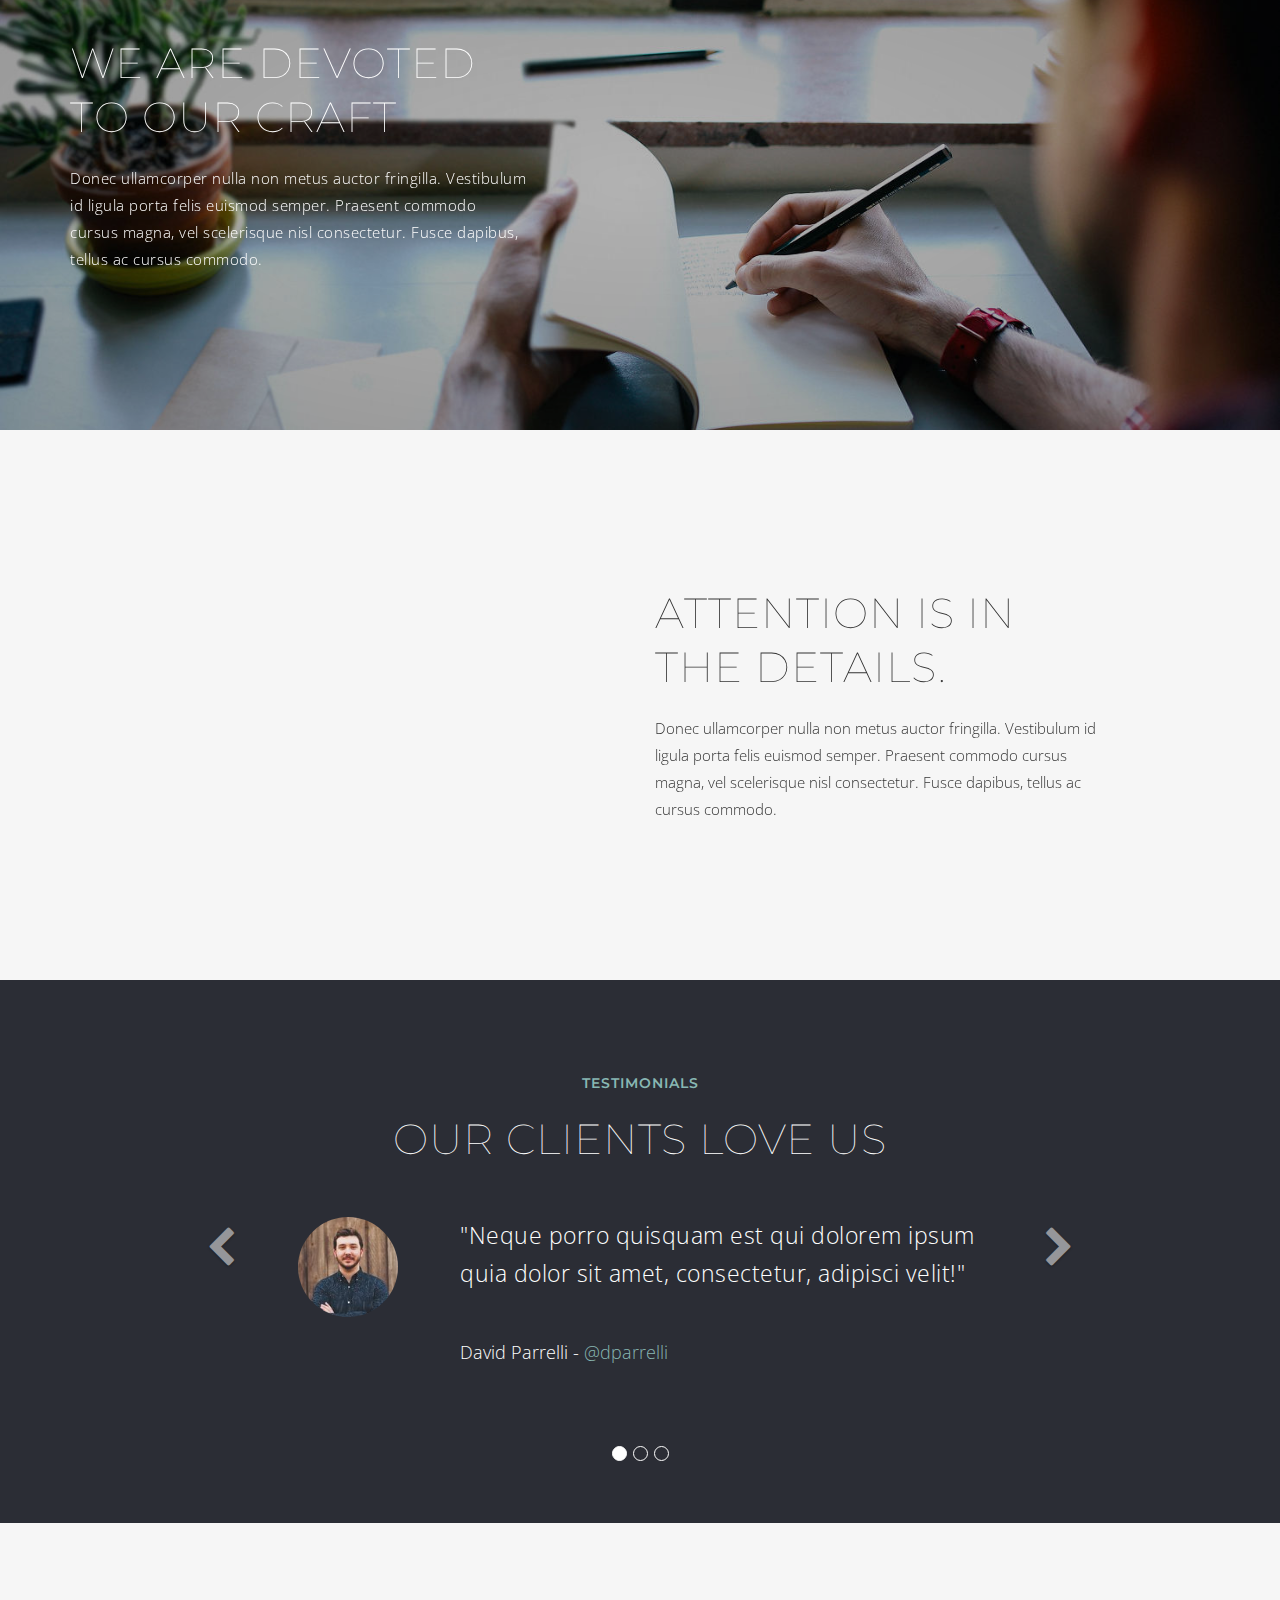
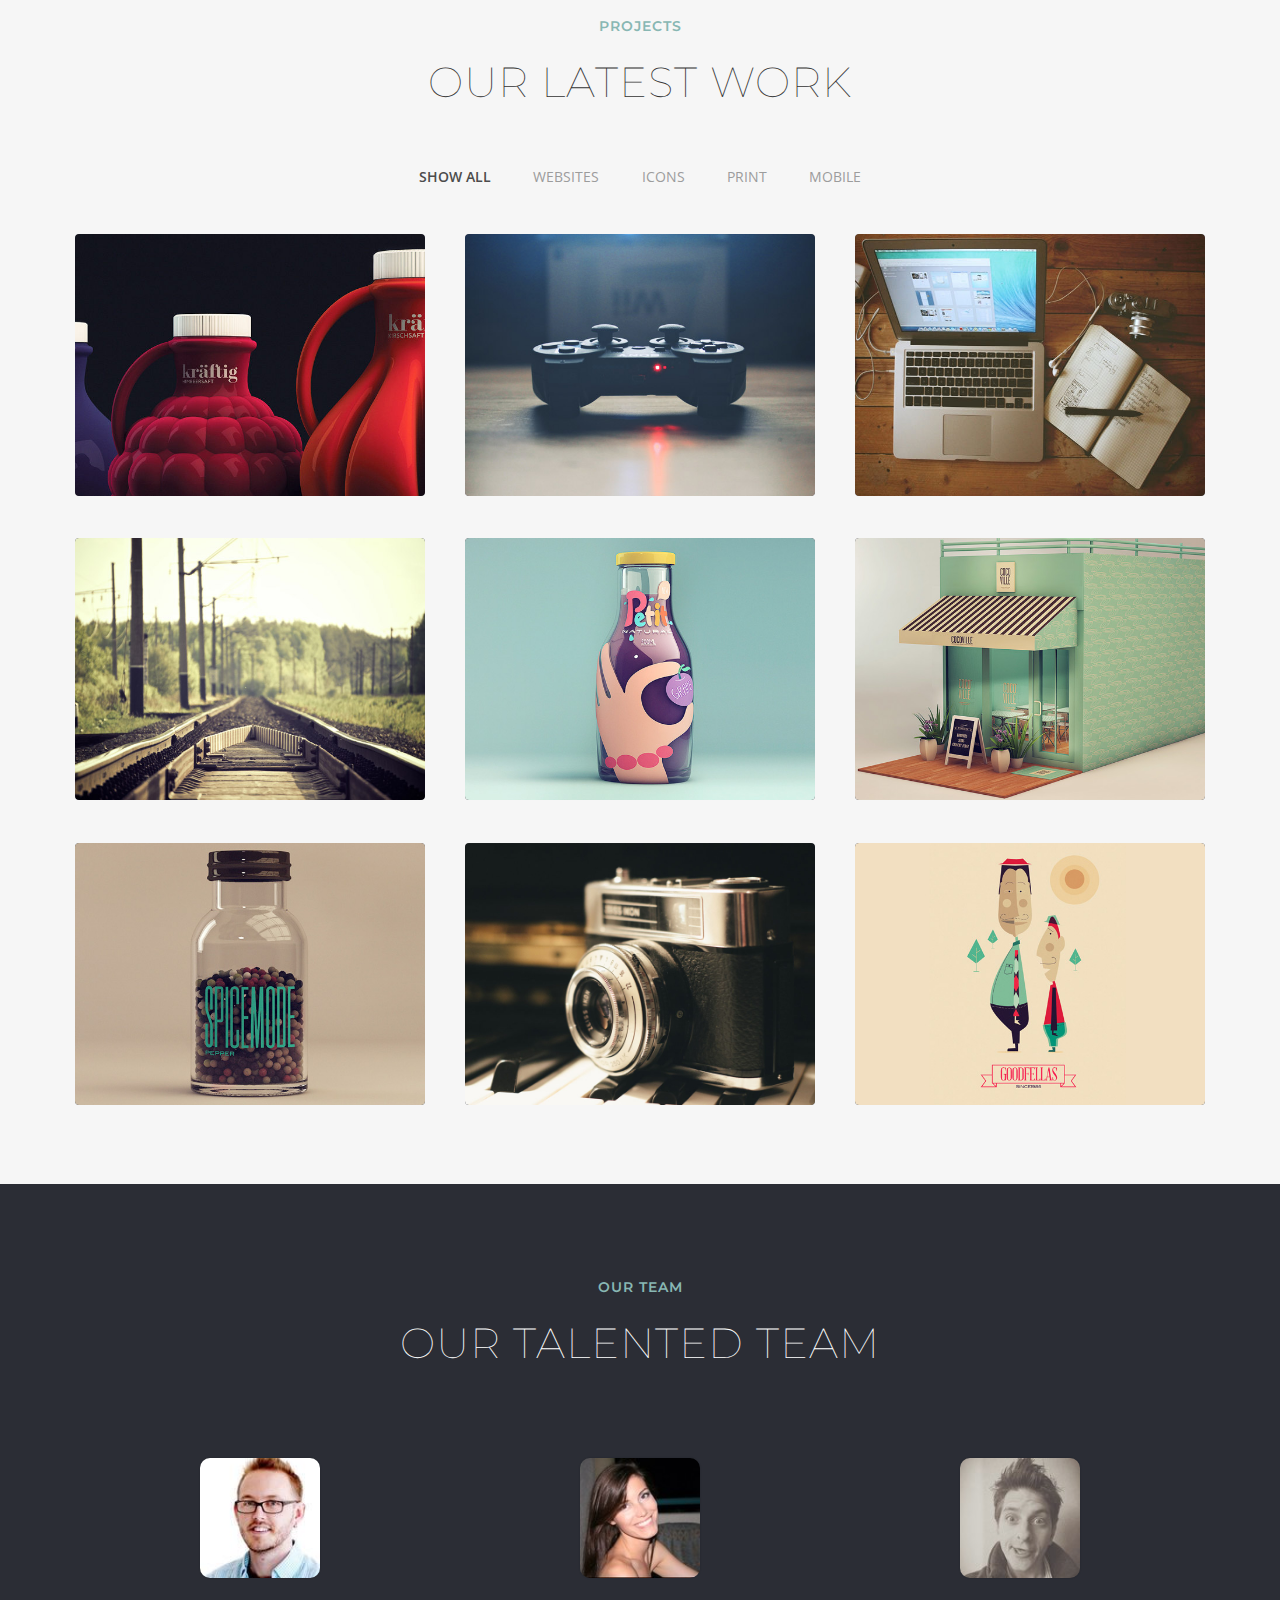
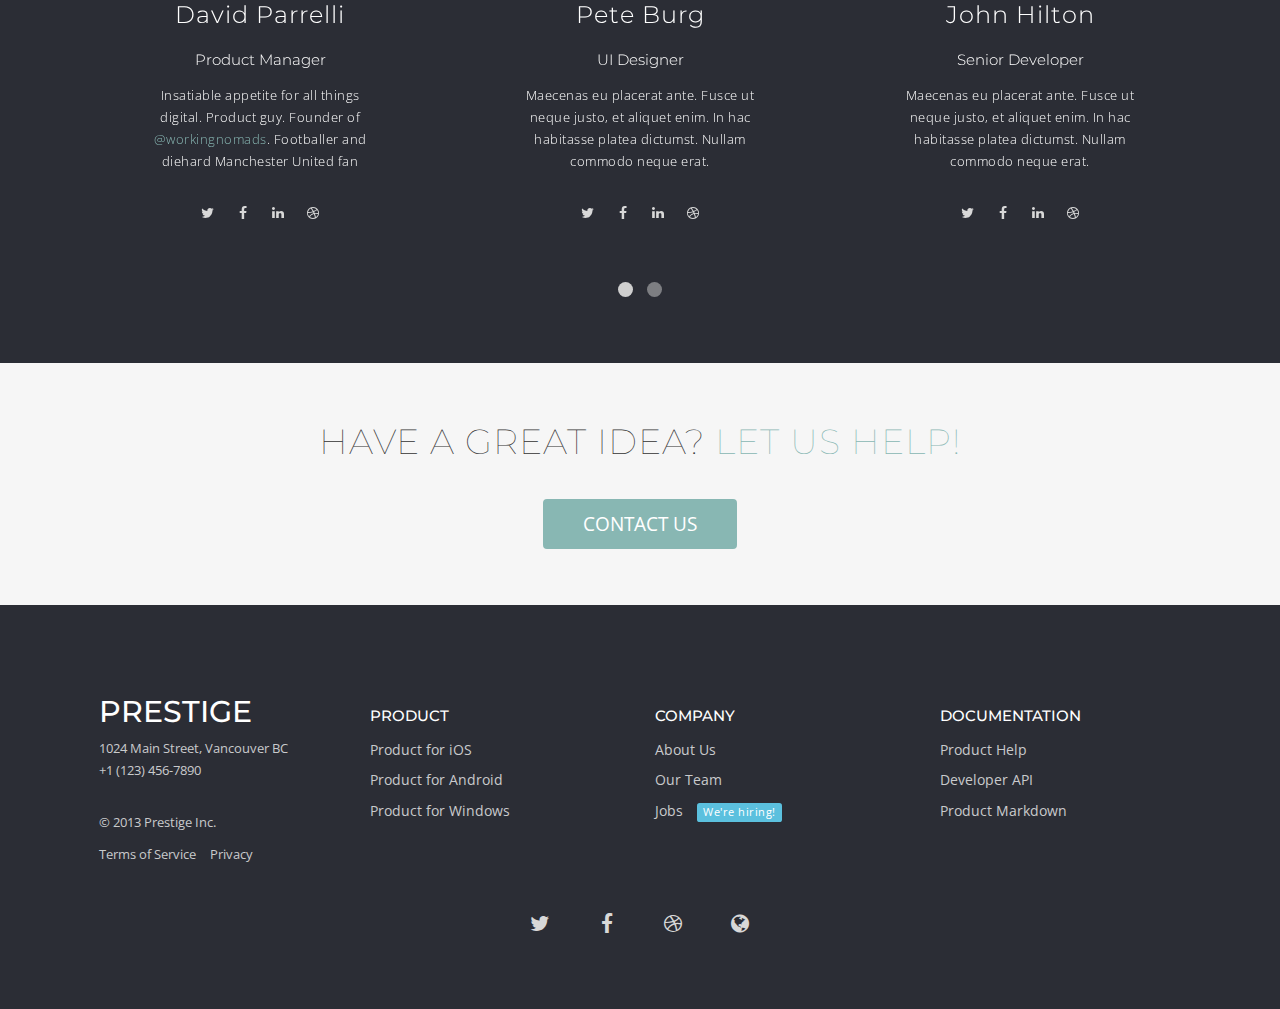
<file: index-video.html>
<!DOCTYPE html>
<!--[if IE 8]> <html class="no-js lt-ie9 ie8" lang="en"> <![endif]-->
<!--[if IE 9]> <html class="ie9" lang="en"> <![endif]-->
<!--[if IE 10]> <html class="ie10" lang="en"> <![endif]-->
<!--[if (gt IE 10)|!(IE)]> <html lang="en"> <![endif]-->
  <head>
    <meta charset="utf-8">
    <meta http-equiv="X-UA-Compatible" content="IE=edge">
    <meta name="viewport" content="width=device-width, initial-scale=1.0">
    <meta name="description" content="">
    <meta name="author" content="">
    <link rel="shortcut icon" href="ico/favicon.png">

    <title>Prestige | Home</title>

    <!-- Bootstrap core CSS -->
    <link href="css/bootstrap.css" rel="stylesheet">
    <link href="css/theme.css" rel="stylesheet">

    <!-- Custom styles for this template -->
    <link href="css/magnific-popup.css" rel="stylesheet">

    <!-- Font Awesome -->
    <link href="css/font-awesome.min.css" rel="stylesheet">

    <link href='http://fonts.googleapis.com/css?family=Montserrat:400,700' rel='stylesheet' type='text/css'>
    <link href='http://fonts.googleapis.com/css?family=Open+Sans:400,300,700' rel='stylesheet' type='text/css'>

    <!-- HTML5 shim and Respond.js IE8 support of HTML5 elements and media queries -->
    <!--[if lt IE 9]>
      <script src="https://oss.maxcdn.com/libs/html5shiv/3.7.0/html5shiv.js"></script>
      <script src="https://oss.maxcdn.com/libs/respond.js/1.3.0/respond.min.js"></script>
    <![endif]-->

    <script src="js/modernizr.custom.js"></script>
  </head>

  <body>

    <div class="preloader">
       <div class="spinner">
          <div class="bounce1"></div>
          <div class="bounce2"></div>
          <div class="bounce3"></div>
        </div>
    </div>


    <!-- NAVBAR
    ================================================== -->
    <div class="navbar-wrapper cbp-af-header">
      <div class="container">

        <!-- Fixed navbar -->
        <div class="navbar cbp-af-inner" role="navigation">
          <div class="container">
            <div class="navbar-header">
              <button type="button" class="navbar-toggle" data-toggle="collapse" data-target=".navbar-collapse">
                <span class="sr-only">Toggle navigation</span>
                <span class="icon-bar"></span>
                <span class="icon-bar"></span>
                <span class="icon-bar"></span>
              </button>
              <h1><a class="navbar-brand scroll" href="#intro">Prestige</a></h1>
            </div>
            <div class="navbar-collapse collapse">
              <ul class="nav navbar-nav pull-right">
                <li><a href="#about">About</a></li>
                <li><a href="#testimonials">Testimonials</a></li>
                <li><a href="#projects">Projects</a></li>
                <li class="hidden-sm"><a href="#team">Team</a></li>
                <li><a href="#contact">Contact</a></li>
              </ul>
            </div>
          </div>
        </div>

      </div>
    </div>


    <!-- Hero Banner
    ================================================== -->
    <div id="intro-video" style="background-image: url( 'img/bg-videofallback.jpg' ); background-repeat: no-repeat; background-size: cover; background-position: center center;">
      <a class="player" data-property="{videoURL:'https://www.youtube.com/watch?v=dum1Gh-FE9Q',containment:'#intro-video',autoPlay:true, mute:true, startAt:0, printUrl:false,showControls:false, opacity:1, quality: 'highres'}"></a>
        <div class="item">
          <div class="container">
            <div class="row">
              <div class="carousel-caption-center colour-white">
                <h2>Ideas are easy.</h2>
                <h1>Implementation is hard.</h1>
                <p>That's where we come in! We help you brainstorm new ideas and deliver first class results.</p>
                <p><a class="btn btn-lg btn-primary scroll" href="#about" role="button">Learn more</a></p>
              </div>
            </div>
          </div>
          <div class="overlay-bg"></div>
        </div>
    </div>



    <!-- About Section
    ================================================== -->
    <section id="about" class="content text-center light">

      <div class="container">
        <!-- Three columns of text below the carousel -->
        <div class="row">
          <div class="col-lg-12 overlay-text">
            <h2>We always deliver more than expected</h2>
          </div><!-- /.col-lg-12 -->
        </div><!-- /.row -->

        <div class="row">
          <div class="col-sm-4 text-center overlay-text icons">
            <div class="icon-wrapper">
              <i class="fa fa-cloud icon-large"></i>
            </div>
            <h3>Sky's the limit</h3>
            <p>Donec sed odio dui. Etiam porta sem malesuada magna mollis euismod.</p>
          </div>
          <div class="col-sm-4 text-center overlay-text icons">
            <div class="icon-wrapper">
              <i class="fa fa-rocket icon-large"></i>
            </div>
            <h3>Big Ideas</h3>
            <p>Donec sed odio dui. Etiam porta sem malesuada magna mollis euismod.</p>
          </div>
          <div class="col-sm-4 text-center overlay-text icons">
            <div class="icon-wrapper">
              <i class="fa fa-lightbulb-o icon-large"></i>
            </div>
            <h3>Creative Execution</h3>
            <p>Donec sed odio dui. Etiam porta sem malesuada magna mollis euismod.</p>
          </div>
        </div><!-- /.row -->
      </div>

      <div class="overlay-bg light"></div>

    </section>


    <!-- Featured Sections
    ================================================== -->
    <section id="featured1" class="dark with-bg">

      <div class="container">
        <div class="row">
          <div class="col-sm-5 overlay-text">
            <div class="vertical-align">
              <h2>We are devoted to our craft</h2>
              <p>Donec ullamcorper nulla non metus auctor fringilla. Vestibulum id ligula porta felis euismod semper. Praesent commodo cursus magna, vel scelerisque nisl consectetur. Fusce dapibus, tellus ac cursus commodo.</p>
            </div>
          </div>
        </div>
      </div>

      <div class="overlay-bg black"></div>

    </section>


    <section id="featured2" class="featured">

      <div class="container">
        <div class="row">
          <div class="col-sm-5 text-center">
            <img class="margin-top img-responsive" src="img/imac.png" alt="Generic placeholder image" data-scrollreveal="move 100px and enter from the left after 0.55s" width="429">
          </div>
          <div class="col-sm-5 col-sm-offset-1">
            <div class="vertical-align">
              <h2>Attention is in the details.</h2>
              <p>Donec ullamcorper nulla non metus auctor fringilla. Vestibulum id ligula porta felis euismod semper. Praesent commodo cursus magna, vel scelerisque nisl consectetur. Fusce dapibus, tellus ac cursus commodo.</p>
            </div>
          </div>
        </div>
      </div>

    </section>


    <!-- Testimonials
    ================================================== -->
    <section id="testimonials" class="dark">

      <div class="page-header text-center">
        <h3>Testimonials</h3>
        <h2>Our Clients Love Us</h2>
      </div>

      <div class="container">

        <div class='row'>
          <div class='col-md-offset-2 col-md-8'>
            <div class="carousel slide" data-ride="carousel" id="quote-carousel">
              <!-- Bottom Carousel Indicators -->
              <ol class="carousel-indicators">
                <li data-target="#quote-carousel" data-slide-to="0" class="active"></li>
                <li data-target="#quote-carousel" data-slide-to="1"></li>
                <li data-target="#quote-carousel" data-slide-to="2"></li>
              </ol>
              
              <!-- Carousel Slides / Quotes -->
              <div class="carousel-inner">
              
                <!-- Quote 1 -->
                <div class="item active">
                  <blockquote>
                    <div class="row">
                      <div class="col-sm-3 text-center">
                        <img class="img-circle" src="img/user-avatar1.jpg">
                      </div>
                      <div class="col-sm-9">
                        <p>"Neque porro quisquam est qui dolorem ipsum quia dolor sit amet, consectetur, adipisci velit!"</p>
                        <small>David Parrelli - <a href="http://www.twitter.com/dparrelli" target="_blank">@dparrelli</a></small>
                      </div>
                    </div>
                  </blockquote>
                </div>
                <!-- Quote 2 -->
                <div class="item">
                  <blockquote>
                    <div class="row">
                      <div class="col-sm-3 text-center">
                        <img class="img-circle" src="img/user-avatar2.jpg">
                      </div>
                      <div class="col-sm-9">
                        <p>"Lorem ipsum dolor sit amet, consectetur adipiscing elit. Etiam auctor nec lacus ut tempor. Mauris."</p>
                        <small>Working Nomads - <a href="http://www.workingnomads.co" target="_blank">@workingnomads</a></small>
                      </div>
                    </div>
                  </blockquote>
                </div>
                <!-- Quote 3 -->
                <div class="item">
                  <blockquote>
                    <div class="row">
                      <div class="col-sm-3 text-center">
                        <img class="img-circle" src="img/user-avatar3.jpg">
                      </div>
                      <div class="col-sm-9">
                        <p>"Lorem ipsum dolor sit amet, consectetur adipiscing elit. Ut rutrum elit in arcu blandit, eget pretium nisl accumsan. Sed ultricies commodo tortor, eu pretium mauris."</p>
                        <small>Working Nomads - <a href="http://www.workingnomads.co" target="_blank">@workingnomads</a></small>
                      </div>
                    </div>
                  </blockquote>
                </div>
              </div>
              
              <!-- Carousel Buttons Next/Prev -->
              <a data-slide="prev" href="#quote-carousel" class="left carousel-control visible-md visible-lg"><i class="fa fa-chevron-left"></i></a>
              <a data-slide="next" href="#quote-carousel" class="right carousel-control  visible-md visible-lg"><i class="fa fa-chevron-right"></i></a>
            </div>                          
          </div>
        </div>
        </div>
      </div>

    </section>


    <!-- Portfolio
    ================================================== -->
    <section class="section-content section-isotope separator" id="projects">

      <div class="page-header text-center">
        <h3>Projects</h3>
        <h2>Our latest work</h2>
      </div>

      <div class="container">
        <div id="filters" class="button-group text-center">
          <button data-filter-value="*" class="active">show all</button>
          <button data-filter-value=".websites">websites</button>
          <button data-filter-value=".icons">icons</button>
          <button data-filter-value=".print">print</button>
          <button data-filter-value=".mobile">mobile</button>
        </div>
        <div class="row demo-3">
          <div id="portfolio" class="js-isotope grid cs-style-1" data-isotope-options='{ "columnWidth": 200, "itemSelector": ".portfolio-item" }'>
            <div class="col-sm-6 col-md-4 portfolio-item design">
              <figure>
                <!-- Thumb Info -->
                <div class="info">
                  <h3>Lorem ipsum</h3>
                  <span>Design</span>
                </div>
                <!-- Thumbnail -->
                <img src="img/thumbs/thumb1.jpg" alt="Prestige Portfolio Thumbnail Image">
                <!-- Thumb links -->
                <figcaption>
                  <a href="img/thumbs/thumb1.jpg" class="preview tooltips popup-gallery" data-toggle="tooltip" data-placement="bottom" title="Preview"><i class="fa fa-plus"></i></a><a href="#" class="link tooltips" data-toggle="tooltip" data-placement="bottom" title="Open Website"><i class="fa fa-external-link"></i></a>
                </figcaption>
              </figure>
            </div>
            <div class="col-sm-6 col-md-4 portfolio-item design">
              <figure>     
                <!-- Thumb Info -->
                <div class="info">
                  <h3>Lorem ipsum</h3>
                  <span>Design</span>
                </div>   
                <!-- Thumbnail -->
                <img src="img/thumbs/thumb2.jpg" alt="Prestige Portfolio Thumbnail Image">
                <!-- Thumb links -->
                <figcaption>
                  <a href="img/thumbs/thumb2.jpg" class="preview tooltips popup-gallery" data-toggle="tooltip" data-placement="bottom" title="Preview"><i class="fa fa-plus"></i></a><a href="#" class="link tooltips" data-toggle="tooltip" data-placement="bottom" title="Open Website"><i class="fa fa-external-link"></i></a>
                </figcaption>
              </figure>
            </div>
            <div class="col-sm-6 col-md-4 portfolio-item websites">
              <figure>
                <!-- Thumb Info -->
                <div class="info">
                  <h3>Lorem ipsum</h3>
                  <span>Websites</span>
                </div>
                <!-- Thumbnail -->
                <img src="img/thumbs/thumb3.jpg" alt="Prestige Portfolio Thumbnail Image">
                <!-- Thumb links -->
                <figcaption>
                  <a href="img/thumbs/thumb3.jpg" class="preview tooltips popup-gallery" data-toggle="tooltip" data-placement="bottom" title="Preview"><i class="fa fa-plus"></i></a><a href="#" class="link tooltips" data-toggle="tooltip" data-placement="bottom" title="Open Website"><i class="fa fa-external-link"></i></a>
                </figcaption>
              </figure>
            </div>
            <div class="col-sm-6 col-md-4 portfolio-item websites">
              <figure>
                <!-- Thumb Info -->
                <div class="info">
                  <h3>Lorem ipsum</h3>
                  <span>Websites</span>
                </div>
                <!-- Thumbnail -->
                <img src="img/thumbs/thumb4.jpg" alt="Prestige Portfolio Thumbnail Image">
                <!-- Thumb links -->
                <figcaption>
                  <a href="img/thumbs/thumb4.jpg" class="preview tooltips popup-gallery" data-toggle="tooltip" data-placement="bottom" title="Preview"><i class="fa fa-plus"></i></a><a href="#" class="link tooltips" data-toggle="tooltip" data-placement="bottom" title="Open Website"><i class="fa fa-external-link"></i></a>
                </figcaption>
              </figure>
            </div>
            <div class="col-sm-6 col-md-4 portfolio-item websites">
              <figure>
                <!-- Thumb Info -->
                <div class="info">
                  <h3>Lorem ipsum</h3>
                  <span>Websites</span>
                </div>
                <!-- Thumbnail -->
                <img src="img/thumbs/thumb5.jpg" alt="Prestige Portfolio Thumbnail Image">
                <!-- Thumb links -->
                <figcaption>
                  <a href="img/thumbs/thumb5.jpg" class="preview tooltips popup-gallery" data-toggle="tooltip" data-placement="bottom" title="Preview"><i class="fa fa-plus"></i></a><a href="#" class="link tooltips" data-toggle="tooltip" data-placement="bottom" title="Open Website"><i class="fa fa-external-link"></i></a>
                </figcaption>
              </figure>
            </div>
            <div class="col-sm-6 col-md-4 portfolio-item icons">
              <figure>
                <!-- Thumb Info -->
                <div class="info">
                  <h3>Lorem ipsum</h3>
                  <span>Icons</span>
                </div>
                <!-- Thumbnail -->
                <img src="img/thumbs/thumb6.jpg" alt="Prestige Portfolio Thumbnail Image">
                <!-- Thumb links -->
                <figcaption>
                  <a href="img/thumbs/thumb6.jpg" class="preview tooltips popup-gallery" data-toggle="tooltip" data-placement="bottom" title="Preview"><i class="fa fa-plus"></i></a><a href="#" class="link tooltips" data-toggle="tooltip" data-placement="bottom" title="Open Website"><i class="fa fa-external-link"></i></a>
                </figcaption>
              </figure>
            </div>
            <div class="col-sm-6 col-md-4 portfolio-item icons">
              <figure>
                <!-- Thumb Info -->
                <div class="info">
                  <h3>Lorem ipsum</h3>
                  <span>Icons</span>
                </div>
                <!-- Thumbnail -->
                <img src="img/thumbs/thumb7.jpg" alt="Prestige Portfolio Thumbnail Image">
                <!-- Thumb links -->
                <figcaption>
                  <a href="img/thumbs/thumb7.jpg" class="preview tooltips popup-gallery" data-toggle="tooltip" data-placement="bottom" title="Preview"><i class="fa fa-plus"></i></a><a href="#" class="link tooltips" data-toggle="tooltip" data-placement="bottom" title="Open Website"><i class="fa fa-external-link"></i></a>
                </figcaption>
              </figure>
            </div>
            <div class="col-sm-6 col-md-4 portfolio-item print">
              <figure>
                <!-- Thumb Info -->
                <div class="info">
                  <h3>Lorem ipsum</h3>
                  <span>Print</span>
                </div>
                <!-- Thumbnail -->
                <img src="img/thumbs/thumb8.jpg" alt="Prestige Portfolio Thumbnail Image">
                <!-- Thumb links -->
                <figcaption>
                  <a href="img/thumbs/thumb8.jpg" class="preview tooltips popup-gallery" data-toggle="tooltip" data-placement="bottom" title="Preview"><i class="fa fa-plus"></i></a><a href="#" class="link tooltips" data-toggle="tooltip" data-placement="bottom" title="Open Website"><i class="fa fa-external-link"></i></a>
                </figcaption>
              </figure>
            </div>
            <div class="col-sm-6 col-md-4 portfolio-item mobile">
              <figure>
                <!-- Thumb Info -->
                <div class="info">
                  <h3>Lorem ipsum</h3>
                  <span>Mobile</span>
                </div>
                <!-- Thumbnail -->
                <img src="img/thumbs/thumb9.jpg" alt="Prestige Portfolio Thumbnail Image">
                <!-- Thumb links -->
                <figcaption>
                  <a href="img/thumbs/thumb9.jpg" class="preview tooltips popup-gallery" data-toggle="tooltip" data-placement="bottom" title="Preview"><i class="fa fa-plus"></i></a><a href="#" class="link tooltips" data-toggle="tooltip" data-placement="bottom" title="Open Website"><i class="fa fa-external-link"></i></a>
                </figcaption>
              </figure>
            </div>
          </div>
        </div>
      </div>

    </section>


    <!-- Team
    ================================================== -->
    <section id="team" class="dark">

      <div class="page-header text-center">
        <h3>Our Team</h3>
        <h2>Our talented team</h2>
      </div>

      <div class="container">
        <div class="row">
          <div class="col-md-12">
            <div id="owl-example" class="owl-carousel">
              <div class="item">
                <img class="display-pic" src="img/user-avatar4.jpg" alt="Team Member">
                  <h3>David Parrelli</h3>
                  <h4>Product Manager</h4>
                  <p>Insatiable appetite for all things digital. Product guy. Founder of <a href="https://twitter.com/workingnomads" target="blank">@workingnomads</a>. Footballer and diehard Manchester United fan</p>
                  <a class="icon" href="http://www.twitter.com/dparrelli" target="_blank"><i class="fa fa-twitter"></i></a>
                  <a class="icon" href="#" target="_blank"><i class="fa fa-facebook"></i></a>
                  <a class="icon" href="http://www.linkedin.com/pub/david-parrelli/17/b22/a11" target="_blank"><i class="fa fa-linkedin"></i></a>
                  <a class="icon" href="http://dribbble.com/dparrelli" target="_blank"><i class="fa fa-dribbble"></i></a>
              </div>
              <div class="item">
                <img class="display-pic" src="img/user-avatar5.jpg" alt="Team Member">
                  <h3>Pete Burg</h3>
                  <h4>UI Designer</h4>
                  <p>Maecenas eu placerat ante. Fusce ut neque justo, et aliquet enim. In hac habitasse platea dictumst. Nullam commodo neque erat.</p>
                  <a class="icon" href="http://www.twitter.com/dparrelli" target="_blank"><i class="fa fa-twitter"></i></a>
                  <a class="icon" href="#" target="_blank"><i class="fa fa-facebook"></i></a>
                  <a class="icon" href="http://www.linkedin.com/pub/david-parrelli/17/b22/a11" target="_blank"><i class="fa fa-linkedin"></i></a>
                  <a class="icon" href="http://dribbble.com/dparrelli" target="_blank"><i class="fa fa-dribbble"></i></a>
              </div>
              <div class="item">
                <img class="display-pic" src="img/user-avatar6.jpg" alt="Team Member">
                  <h3>John Hilton</h3>
                  <h4>Senior Developer</h4>
                  <p>Maecenas eu placerat ante. Fusce ut neque justo, et aliquet enim. In hac habitasse platea dictumst. Nullam commodo neque erat.</p>
                  <a class="icon" href="http://www.twitter.com/dparrelli" target="_blank"><i class="fa fa-twitter"></i></a>
                  <a class="icon" href="#" target="_blank"><i class="fa fa-facebook"></i></a>
                  <a class="icon" href="http://www.linkedin.com/pub/david-parrelli/17/b22/a11" target="_blank"><i class="fa fa-linkedin"></i></a>
                  <a class="icon" href="http://dribbble.com/dparrelli" target="_blank"><i class="fa fa-dribbble"></i></a>
              </div>
              <div class="item">
                <img class="display-pic" src="img/user-avatar1.jpg" alt="Team Member">
                  <h3>Sarah Miller</h3>
                  <h4>Creative Director</h4>
                  <p>Maecenas eu placerat ante. Fusce ut neque justo, et aliquet enim. In hac habitasse platea dictumst. Nullam commodo neque erat.</p>
                  <a class="icon" href="http://www.twitter.com/dparrelli" target="_blank"><i class="fa fa-twitter"></i></a>
                  <a class="icon" href="#" target="_blank"><i class="fa fa-facebook"></i></a>
                  <a class="icon" href="http://www.linkedin.com/pub/david-parrelli/17/b22/a11" target="_blank"><i class="fa fa-linkedin"></i></a>
                  <a class="icon" href="http://dribbble.com/dparrelli" target="_blank"><i class="fa fa-dribbble"></i></a>
              </div>
              <div class="item">
                <img class="display-pic" src="img/user-avatar2.jpg" alt="Team Member">
                  <h3>Tracy Wheeler</h3>
                  <h4>Developer</h4>
                  <p>Maecenas eu placerat ante. Fusce ut neque justo, et aliquet enim. In hac habitasse platea dictumst. Nullam commodo neque erat.</p>
                  <a class="icon" href="http://www.twitter.com/dparrelli" target="_blank"><i class="fa fa-twitter"></i></a>
                  <a class="icon" href="#" target="_blank"><i class="fa fa-facebook"></i></a>
                  <a class="icon" href="http://www.linkedin.com/pub/david-parrelli/17/b22/a11" target="_blank"><i class="fa fa-linkedin"></i></a>
                  <a class="icon" href="http://dribbble.com/dparrelli" target="_blank"><i class="fa fa-dribbble"></i></a>
              </div>
              <div class="item">
                <img class="display-pic" src="img/user-avatar3.jpg" alt="Team Member">
                  <h3>Adrian Filloti</h3>
                  <h4>Account Manager</h4>
                  <p>Maecenas eu placerat ante. Fusce ut neque justo, et aliquet enim. In hac habitasse platea dictumst. Nullam commodo neque erat.</p>
                  <a class="icon" href="http://www.twitter.com/dparrelli" target="_blank"><i class="fa fa-twitter"></i></a>
                  <a class="icon" href="#" target="_blank"><i class="fa fa-facebook"></i></a>
                  <a class="icon" href="http://www.linkedin.com/pub/david-parrelli/17/b22/a11" target="_blank"><i class="fa fa-linkedin"></i></a>
                  <a class="icon" href="http://dribbble.com/dparrelli" target="_blank"><i class="fa fa-dribbble"></i></a>
              </div>

            </div>
          </div>
        </div>
      </div>

    </section>


    <!-- Call to Action
    ================================================== -->
    <section class="cta text-center">

      <div class="container">
        
        <div class="row">
          <div class="col-lg-12">
            <h2>Have a great idea? <span class="highlight">Let us help!</span></h2>
            <p><button class="btn contact-button" type="button" role="button">Contact us</button></p>
            <div class='contact-form'>
              <form name="sentMessage" id="contactForm"  novalidate>
                <div class='name'>
                  <input class='form-control first' placeholder='First Name' type='text' id="first_name" autofocus required data-validation-required-message="Please enter your first name">
                  <input class='last' placeholder='Last Name' type='text' id="last_name" required data-validation-required-message="Please enter your last name">
                </div>
                <div class='contact'>
                  <input class='form-control email' placeholder='E-mail Address' type='text' id="email" required data-validation-required-message="Please enter your email">
                </div>
                <div class='message'>
                  <textarea class="form-control" placeholder='Your message' id="message" required data-validation-required-message="Please enter your message" maxlength="999" style="resize:none"></textarea>
                </div>
                <div id="success"> </div> <!-- For success/fail messages -->
                <footer class="submit-button">
                  <button type="submit">Send your message</button>
                </footer>
              </form>
              
            </div>
          </div>
        </div>

      </div>

    </section>


    <!-- Footer
    ================================================== -->
    <footer id="contact" class="footer">

      <div class="container">    
        <div class="row">
          <div class="col-lg-12">
            <div class="col-sm-3 col-md-3">
              <div class="footer-logo">
                <h2>Prestige</h2>
                <p>1024 Main Street, Vancouver BC<br>+1 (123) 456-7890</p>
                <br>
                <p class="muted">© 2013 Prestige Inc.</p>
                <a href="#">Terms of Service</a>    
                <a href="#">Privacy</a>
              </div>
            </div>
            <div class="col-sm-3 col-md-3">
              <h3>Product</h3>
              <ul class="list-unstyled">
                <li><a href="#">Product for iOS</a></li>
                <li><a href="#">Product for Android</a></li>
                <li><a href="#">Product for Windows</a></li>           
              </ul>
            </div>
            <div class="col-sm-3 col-md-3">
              <h3>Company</h3>
              <ul class="list-unstyled">
                <li><a href="#">About Us</a></li>
                <li><a href="#">Our Team</a></li>
                <li><a href="#">Jobs&emsp;<span class="label label-info">We're hiring!</span></a></li>           
              </ul>
            </div>
            <div class="col-sm-3 col-md-3">
              <h3>Documentation</h3>
              <ul class="list-unstyled">
                <li><a href="#">Product Help</a></li>
                <li><a href="#">Developer API</a></li>
                <li><a href="#">Product Markdown</a></li>             
              </ul>
            </div>  
          </div>
        </div>
        <div class="row">
          <div class="col-lg-12 text-center">
            <a class="icon" href="http://www.twitter.com/dparrelli" target="_blank"><i class="fa fa-twitter"></i></a>
            <a class="icon" href="#" target="_blank"><i class="fa fa-facebook"></i></a>
            <a class="icon" href="http://www.dribbble.com/dparrelli" target="_blank"><i class="fa fa-dribbble"></i></a>
            <a class="icon" href="http://www.workingnomads.co" target="_blank"><i class="fa fa-globe"></i></a>
          </div>
        </div>
      </div>

    </footer>

 
  
    <!-- Bootstrap core JavaScript
    ================================================== -->
    <!-- Placed at the end of the document so the pages load faster -->
    <script src="js/jquery-1.10.2.min.js"></script>
    <script src="js/bootstrap.min.js"></script>
    <script src="js/classie.js"></script>
    <script src="js/cbpAnimatedHeader.min.js"></script>
    <script src="js/jquery.mb.YTPlayer.js"></script>
    <script src="js/owl.carousel.min.js"></script>
    <script src="js/scrollReveal.js"></script>
    <script src="js/isotope.min.js" defer="defer"></script>
    <script src="js/imagesloaded.pkgd.min.js" defer="defer"></script>
    <script src="js/jquery.scrollTo.js" defer="defer"></script>
    <script src="js/jquery.nav.js" defer="defer"></script>
    <script src="js/jquery.magnific-popup.min.js" defer="defer"></script>
    <script src="js/jqBootstrapValidation.js" defer="defer"></script>
    <script src="js/custom.js"></script>

    <script>

      $(document).ready(function(){
        $(".player").mb_YTPlayer();
        isotope();
      });

    </script>

  </body>
</html>
</file>
<file: css/theme.css>
textarea {

    border-radius: 1em;
    border: 1px solid #000; /* everything up to and including this line
                               are aesthetics, adjust to taste */
    outline: none; /* removes the default outline */
    resize: none; /* prevents the user-resizing, adjust to taste */
}

body {
  background: #f6f6f6;
  font-family: 'Open Sans', "Helvetica Neue", Helvetica, Arial, sans-serif;
}
.no-padding {
  padding: 0 !important;
}
.no-padding-bottom {
  padding-bottom: 0 !important;
}
.no-padding-top {
  padding-top: 0 !important;
}
.no-margin {
  margin: 0 !important;
}
.no-margin-bottom {
  margin-bottom: 0 !important;
}
.no-margin-top {
  margin-top: 0 !important;
}
.margin-top {
  margin-top: 3em;
}
.margin-bottom {
  margin-bottom: 3em;
}
:focus {
  outline: none;
}
.background-cover {
  background-size: cover !important;
}
.style-switcher {
  list-style: none;
  padding: 0;
}
.style-switcher li {
  font-size: 1.1em;
  width: 7%;
  background: none;
  color: #2c3e50;
  padding: 10px 20px 0px;
  transition: border-left 0.2s ease-in-out;
  box-sizing: border-box;
  height: 37px;
  cursor: pointer;
}
.style-switcher li a {
  display: none;
  padding: 0 1em;
}
.style-switcher li:hover a {
  display: block;
}
.style-switcher li:nth-child(1) {
  border-left: 8px solid #88b7b3;
}
.style-switcher li:nth-child(1):hover {
  border-left: 2em solid #88b7b3;
}
.style-switcher li:nth-child(2) {
  border-left: 8px solid #4aa1db;
}
.style-switcher li:nth-child(2):hover {
  border-left: 2em solid #4aa1db;
}
.style-switcher li:nth-child(3) {
  border-left: 8px solid #e3695c;
}
.style-switcher li:nth-child(3):hover {
  border-left: 2em solid #e3695c;
}
.style-switcher li:nth-child(4) {
  border-left: 8px solid #ffba43;
}
.style-switcher li:nth-child(4):hover {
  border-left: 2em solid #ffba43;
}
.style-switcher li:nth-child(5) {
  border-left: 8px solid #856cbd;
}
.style-switcher li:nth-child(5):hover {
  border-left: 2em solid #856cbd;
}
h1,
h2,
h3,
h4,
h5,
h6,
.h1,
.h2,
.h3,
.h4,
.h5,
.h6 {
  font-family: "Montserrat", sans-serif;
  font-weight: 500;
  line-height: 1.1;
  color: inherit;
}
p {
  line-height: 1.75;
}
a {
  color: #88b7b3;
}
a:hover {
  color: #88b7b3;
  text-decoration: underline;
}
blockquote {
  border-left: none;
}
.colour-white {
  color: white !important;
}
.highlight {
  color: #88b7b3;
}
.vertical-align {
  margin: 100px 0;
}
.vertical-align.no-bottom {
  margin-bottom: 0;
}
.btn-default,
.btn-primary,
.btn-success,
.btn-info,
.btn-warning,
.btn-danger {
  border: none;
}
.btn:active,
.btn.active {
  background-image: none;
}
.btn.btn-empty {
  background: none !important;
  border: 2px solid #88b7b3;
  color: #88b7b3 !important;
}
.btn.btn-empty:hover {
  background-color: rgba(0, 0, 0, 0.03) !important;
  border-color: 2px solid #528783;
  color: #528783;
}
.btn-default {
  background: #eaeaea;
}
.btn-default:hover,
.btn-default:focus {
  background-color: #cbcbcb;
  background-position: 0 -15px;
}
.btn-default:active,
.btn-default.active {
  background-color: #cbcbcb;
  border-color: #c6c6c6;
}
.btn-primary {
  background: #2b2d35;
}
.btn-primary:hover,
.btn-primary:focus {
  background-color: #101013;
  background-position: 0 -15px;
}
.btn-primary:active,
.btn-primary.active {
  background-color: #101013;
  border-color: #0b0c0e;
}
.btn-success {
  background: #88b54e;
}
.btn-success:hover,
.btn-success:focus {
  background-color: #688b3a;
  background-position: 0 -15px;
}
.btn-success:active,
.btn-success.active {
  background-color: #688b3a;
  border-color: #638437;
}
.btn-warning {
  background: #f0ad4e;
}
.btn-warning:hover,
.btn-warning:focus {
  background-color: #eb9316;
  background-position: 0 -15px;
}
.btn-warning:active,
.btn-warning.active {
  background-color: #eb9316;
  border-color: #e38d13;
}
.btn-danger {
  background: #e96b56;
}
.btn-danger:hover,
.btn-danger:focus {
  background-color: #e23c20;
  background-position: 0 -15px;
}
.btn-danger:active,
.btn-danger.active {
  background-color: #e23c20;
  border-color: #db381d;
}
.btn-info {
  background: #3ea5be;
}
.btn-info:hover,
.btn-info:focus {
  background-color: #2f7d90;
  background-position: 0 -15px;
}
.btn-info:active,
.btn-info.active {
  background-color: #2f7d90;
  border-color: #2c7688;
}
.thumbnail,
.img-thumbnail {
  -webkit-box-shadow: 0 1px 2px rgba(0, 0, 0, 0.075);
  box-shadow: 0 1px 2px rgba(0, 0, 0, 0.075);
}
.img-halfsize {
  width: 50%;
}
.img-75 {
  width: 75%;
}
.img-overlap {
  margin-bottom: -200px;
}
.dropdown-menu > li > a:hover,
.dropdown-menu > li > a:focus {
  background-color: #e8e8e8;
}
.dropdown-menu > .active > a,
.dropdown-menu > .active > a:hover,
.dropdown-menu > .active > a:focus {
  background-color: #202127;
}
.preloader {
  position: fixed;
  top: 0px;
  left: 0px;
  width: 100%;
  height: 100%;
  background-color: #2b2d35;
  /* background-color is important, or it will be see-through, and we don't want that! */
  text-align: center;
  z-index: 9999999;
}
.preloader .spinner {
  margin: 100px auto 0;
  width: 70px;
  height: 70px;
  text-align: center;
  position: absolute;
  left: 0;
  right: 0;
  top: 0;
  bottom: 0;
  margin: auto;
}
.preloader .spinner > div {
  width: 18px;
  height: 18px;
  background-color: white;
  border-radius: 100%;
  display: inline-block;
  -webkit-animation: bouncedelay 1.4s infinite ease-in-out;
  animation: bouncedelay 1.4s infinite ease-in-out;
  /* Prevent first frame from flickering when animation starts */
  -webkit-animation-fill-mode: both;
  animation-fill-mode: both;
}
.preloader .spinner .bounce1 {
  -webkit-animation-delay: -0.32s;
  animation-delay: -0.32s;
}
.preloader .spinner .bounce2 {
  -webkit-animation-delay: -0.16s;
  animation-delay: -0.16s;
}
@-webkit-keyframes bouncedelay {
  0%,
  80%,
  100% {
    -webkit-transform: scale(0);
  }
  40% {
    -webkit-transform: scale(1);
  }
}
@keyframes bouncedelay {
  0%,
  80%,
  100% {
    transform: scale(0);
    -webkit-transform: scale(0);
  }
  40% {
    transform: scale(1);
    -webkit-transform: scale(1);
  }
}
.navbar {
  background: none;
  border: none;
  padding: 1em 0;
}
.navbar .navbar-nav .current > a {
  color: #88b7b3 !important;
}
.navbar .nav > li > a:hover,
.navbar .nav > li > a:focus {
  background-color: transparent;
}
.navbar .nav > li > a.dropdown-toggle i {
  margin: -1px 0 0 3px;
  font-size: 10px;
  display: inline-table;
}
.navbar .nav > li ul {
  border: none;
  -webkit-box-shadow: 0 1px 2px rgba(0, 0, 0, 0.1);
  box-shadow: 0 1px 2px rgba(0, 0, 0, 0.1);
}
.navbar .nav > li ul li a {
  font-size: 0.9em;
}
.navbar .nav > li ul .dropdown-header {
  color: #88b7b3;
}
.navbar-brand,
.navbar-nav > li > a {
  color: white;
}
.navbar-brand img {
  max-width: 160px;
}
.navbar-inverse {
  background-color: #222222;
}
.navbar-toggle {
  margin: 1.3em 0;
}
.navbar-toggle .icon-bar {
  display: block;
  width: 22px;
  height: 2px;
  border-radius: 1px;
  background: white;
}
.navbar-static-top,
.navbar-fixed-top,
.navbar-fixed-bottom {
  border-radius: 0;
}
.dropdown-header {
  text-transform: uppercase;
}
.cbp-af-header {
  position: fixed;
  top: 0;
  left: 0;
  width: 100%;
  z-index: 200;
  height: 100px;
  -webkit-transition: height 0.3s linear;
  -moz-transition: height 0.3s linear;
  transition: height 0.3s linear;
}
.cbp-af-header .dropdown-menu {
  position: absolute;
  top: 80%;
}
.cbp-af-header .cbp-af-inner {
  margin: 0 auto;
  padding: 0;
}
.cbp-af-header h1,
.cbp-af-header nav {
  display: inline-block;
  position: relative;
}
/* We just have one-lined elements, so we'll center the elements with the line-height set to the height of the header */
.cbp-af-header h1,
.cbp-af-header .nav a {
  line-height: 70px;
}
.cbp-af-header h1 {
  text-transform: uppercase;
  color: white;
  letter-spacing: 4px;
  font-size: 2em;
  margin: 0.9em 0;
  float: left;
}
.cbp-af-header h1 a {
  color: inherit;
  font-size: inherit;
}
.cbp-af-header .nav {
  float: right;
}
.cbp-af-header .nav li.open > a {
  background: none;
  color: #88b7b3;
}
.cbp-af-header .nav li ul a {
  color: #333333;
  line-height: 32px;
  margin-left: 0;
}
.cbp-af-header .nav a {
  color: white;
  font-family: "Montserrat", sans-serif;
  font-weight: 300;
  margin: 0 0 0 20px;
  font-size: 1em;
  text-transform: uppercase;
}
.cbp-af-header .nav a.signup {
  color: #88b7b3 !important;
}
.cbp-af-header .nav a:hover {
  color: #88b7b3;
  background: none;
}
/* Transitions and class for reduced height */
.cbp-af-header h1,
.cbp-af-header .nav a {
  -webkit-transition: all 0.3s;
  -moz-transition: all 0.3s;
  transition: all 0.3s;
}
.cbp-af-header.cbp-af-header-shrink {
  height: 70px;
  background-color: white;
  border-bottom: 1px solid #eee;
}
.cbp-af-header.cbp-af-header-shrink .dropdown-menu {
  position: absolute;
  top: 100%;
}
.cbp-af-header.cbp-af-header-shrink h1,
.cbp-af-header.cbp-af-header-shrink .nav a {
  line-height: 40px;
  color: black;
}
.cbp-af-header.cbp-af-header-shrink .nav a.btn {
  line-height: 1.7;
  margin-top: 0.9em;
}
.cbp-af-header.cbp-af-header-shrink .nav a.login:before {
  top: 34%;
  height: 20px;
}
.cbp-af-header.cbp-af-header-shrink h1 {
  font-size: 1.2em;
  margin: 0.6em 0;
}
.cbp-af-header.cbp-af-header-shrink h1 a {
  color: black;
}
/* Example Media Queries */
@media screen and (max-width: 55em) {
  .cbp-af-header .cbp-af-inner {
    width: 100%;
  }
  .cbp-af-header h1,
  .cbp-af-header .nav {
    display: block;
    margin: 0 auto;
    text-align: center;
    float: none;
  }
  .cbp-af-header h1,
  .cbp-af-header .nav a {
    line-height: 115px;
  }
  .cbp-af-header .nav a {
    margin: 0 10px;
  }
  .cbp-af-header.cbp-af-header-shrink h1,
  .cbp-af-header.cbp-af-header-shrink .nav a {
    line-height: 45px;
  }
  .cbp-af-header.cbp-af-header-shrink h1 {
    font-size: 2em;
  }
  .cbp-af-header.cbp-af-header-shrink .nav a {
    font-size: 1em;
  }
}
@media screen and (max-width: 32.25em) {
  .cbp-af-header .nav a {
    font-size: 1em;
  }
}
@media screen and (max-width: 24em) {
  .cbp-af-header .nav a,
  .cbp-af-header.cbp-af-header-shrink .nav a {
    line-height: 1;
  }
}
.overlay {
  position: fixed;
  width: 100%;
  height: 100%;
  top: 0;
  left: 0;
  background: #2b2d35;
}
/* Overlay closing cross */
.overlay .overlay-close {
  width: 80px;
  height: 80px;
  position: absolute;
  right: 20px;
  top: 20px;
  overflow: hidden;
  border: none;
  background: url(../img/cross.png) no-repeat center center;
  text-indent: 200%;
  color: transparent;
  outline: none;
  z-index: 100;
}
.btn-block {
  width: 100%;
  display: block;
}
.login-part {
  position: absolute;
  top: 0;
  bottom: 0;
  left: 0;
  right: 0;
  margin: auto;
  width: 300px;
  height: 300px;
  padding: 0;
}
.login-part input {
  width: 100%;
  margin-bottom: 10px;
  background: white;
  border: none;
  outline: none;
  padding: 15px;
  font-size: 1em;
  color: #4c4c4c;
  border: 2px solid white;
  border-radius: 4px;
}
.login-part input:focus {
  border-color: #88b7b3;
}
.login-part button[type='submit'] {
  background: #88b7b3;
  padding: 17px;
}
.login-part button[type='submit']:hover {
  background: #68a49f;
}
.login-part a.forgot-pw {
  display: block;
  text-align: center;
  margin-top: 2.5em;
  color: white;
  opacity: 0.5;
  font-size: 0.95em;
}
.login-part p {
  color: white;
  text-align: center;
  font-size: 0.95em;
  margin-top: 2.5em;
}
.login-part p.disclaimer {
  opacity: 0.5;
  padding: 0 1.5em;
}
.login-part p.disclaimer a {
  color: #88b7b3;
}
#signup .login-part {
  height: 362px;
}
.overlay-content {
  opacity: 0;
  visibility: hidden;
  -webkit-transition: opacity 0.5s, visibility 0s 0.5s;
  transition: opacity 0.5s, visibility 0s 0.5s;
  z-index: 9999;
}
.overlay-content.open {
  opacity: 1;
  visibility: visible;
  -webkit-transition: opacity 0.5s;
  transition: opacity 0.5s;
}
section .login-overlay {
  color: #fff;
  font-size: 1.7em;
  text-transform: uppercase;
  text-align: center;
  margin: 0 0 0.5em;
  padding: 0;
}
.owl-carousel {
  display: none;
  position: relative;
  width: 100%;
  -ms-touch-action: pan-y;
}
.owl-carousel .owl-wrapper,
.owl-carousel .owl-item {
  -webkit-backface-visibility: hidden;
  -moz-backface-visibility: hidden;
  -ms-backface-visibility: hidden;
  -webkit-transform: translate3d(0, 0, 0);
  -moz-transform: translate3d(0, 0, 0);
  -ms-transform: translate3d(0, 0, 0);
}
.owl-carousel .owl-wrapper:after {
  content: ".";
  display: block;
  clear: both;
  visibility: hidden;
  line-height: 0;
  height: 0;
}
.owl-carousel .owl-wrapper {
  display: none;
  position: relative;
  -webkit-transform: translate3d(0px, 0px, 0px);
}
.owl-carousel .owl-wrapper-outer {
  overflow: hidden;
  position: relative;
  width: 100%;
}
.owl-carousel .owl-wrapper-outer.autoHeight {
  -webkit-transition: height 500ms ease-in-out;
  -moz-transition: height 500ms ease-in-out;
  -ms-transition: height 500ms ease-in-out;
  -o-transition: height 500ms ease-in-out;
  transition: height 500ms ease-in-out;
}
.owl-carousel .owl-item {
  float: left;
}
.owl-controls {
  -webkit-user-select: none;
  -khtml-user-select: none;
  -moz-user-select: none;
  -ms-user-select: none;
  user-select: none;
  -webkit-tap-highlight-color: rgba(0, 0, 0, 0);
}
.owl-controls .owl-page,
.owl-controls .owl-buttons div {
  cursor: pointer;
}
.grabbing {
  cursor: url(../img/grabbing.png) 8 8, move;
}
/*
*   Owl Carousel Owl Demo Theme 
* v1.3.2
*/
.owl-theme-main .owl-controls .owl-page.active span,
.owl-theme-main .owl-controls.clickable .owl-page:hover span {
  filter: alpha(opacity=100);
  opacity: 1;
}
.owl-theme-main .owl-controls {
  margin-top: 10px;
  text-align: center;
}
.owl-theme-main .owl-controls .owl-buttons div {
  color: #ffffff;
  display: inline-block;
  zoom: 1;
  *display: inline;
  margin: 5px;
  padding: 3px 10px;
  font-size: 12px;
  -webkit-border-radius: 30px;
  -moz-border-radius: 30px;
  border-radius: 30px;
  background: #dadada;
  filter: alpha(opacity=50);
  opacity: 0.5;
}
.owl-theme-main .owl-controls .owl-page {
  display: inline-block;
  zoom: 1;
  *display: inline;
}
.owl-theme-main .owl-controls .owl-page span {
  display: block;
  width: 15px;
  height: 15px;
  margin: 5px 7px;
  filter: alpha(opacity=50);
  opacity: 0.5;
  border-radius: 50%;
  background: #cfcfcf;
}
.owl-theme-main .owl-controls .owl-page span.owl-numbers {
  height: auto;
  width: auto;
  color: #ffffff;
  padding: 2px 10px;
  font-size: 12px;
  -webkit-border-radius: 30px;
  -moz-border-radius: 30px;
  border-radius: 30px;
}
.owl-theme-main .owl-controls.clickable .owl-buttons div:hover {
  filter: alpha(opacity=100);
  opacity: 1;
  text-decoration: none;
}
.owl-theme-main .owl-item .item {
  padding: 2em;
  margin: 10px;
  border-radius: 7px;
  color: #FFF;
  text-align: center;
}
.owl-theme-main .owl-item .item img {
  width: 120px;
  height: 120px;
  margin: 0 auto;
  display: block;
  border-radius: 10px;
  box-shadow: 0 0 2px rgba(0, 0, 0, 0.2);
}
.owl-theme-main .owl-item .item a.popup-gallery img {
  width: 100%;
  height: auto;
}
.owl-theme-main .owl-item .item h1 {
  margin: inherit;
  color: white;
}
.owl-theme-main .owl-item .item h3 {
  font-size: 1.7em;
  font-weight: 300;
  margin: 1em 0;
  color: white;
  text-transform: none;
}
.owl-theme-main .owl-item .item h4 {
  margin: 1em 0;
  font-size: 1.1em;
  font-weight: 300;
  color: white;
}
.owl-theme-main .owl-item .item p {
  color: white;
  font-size: 0.9em;
  padding: 0 2.5em;
}
.owl-theme-featured {
  height: 100%;
}
.owl-theme-featured .owl-wrapper-outer {
  padding-top: 0;
}
.owl-theme-featured .owl-wrapper-outer .owl-wrapper .owl-item .item {
  position: relative;
  padding: 0;
  margin: 0;
  text-align: left;
}
.owl-theme-featured .owl-controls {
  top: 45%;
  width: 100%;
  position: absolute;
  z-index: 99999;
}
.owl-theme-featured .owl-controls .owl-buttons div {
  position: absolute;
  display: inline;
  font-size: 5em;
  color: white;
  opacity: 0.1;
}
.owl-theme-featured .owl-controls .owl-buttons div:hover {
  opacity: 0.5;
}
.owl-theme-featured .owl-controls .owl-buttons div.owl-prev {
  left: 2%;
}
.owl-theme-featured .owl-controls .owl-buttons div.owl-next {
  right: 2%;
}
.owl-item.loading {
  min-height: 150px;
  background: url(../img/AjaxLoader.gif) no-repeat center center;
}
.owl-origin {
  -webkit-perspective: 1200px;
  -webkit-perspective-origin-x: 50%;
  -webkit-perspective-origin-y: 50%;
  -moz-perspective: 1200px;
  -moz-perspective-origin-x: 50%;
  -moz-perspective-origin-y: 50%;
  perspective: 1200px;
}
/* fade */
.owl-fade-out {
  z-index: 10;
  -webkit-animation: fadeOut .7s both ease;
  -moz-animation: fadeOut .7s both ease;
  animation: fadeOut .7s both ease;
}
.owl-fade-in {
  -webkit-animation: fadeIn .7s both ease;
  -moz-animation: fadeIn .7s both ease;
  animation: fadeIn .7s both ease;
}
/* backSlide */
.owl-backSlide-out {
  -webkit-animation: backSlideOut 1s both ease;
  -moz-animation: backSlideOut 1s both ease;
  animation: backSlideOut 1s both ease;
}
.owl-backSlide-in {
  -webkit-animation: backSlideIn 1s both ease;
  -moz-animation: backSlideIn 1s both ease;
  animation: backSlideIn 1s both ease;
}
/* goDown */
.owl-goDown-out {
  -webkit-animation: scaleToFade .7s ease both;
  -moz-animation: scaleToFade .7s ease both;
  animation: scaleToFade .7s ease both;
}
.owl-goDown-in {
  -webkit-animation: goDown .6s ease both;
  -moz-animation: goDown .6s ease both;
  animation: goDown .6s ease both;
}
/* scaleUp */
.owl-fadeUp-in {
  -webkit-animation: scaleUpFrom .5s ease both;
  -moz-animation: scaleUpFrom .5s ease both;
  animation: scaleUpFrom .5s ease both;
}
.owl-fadeUp-out {
  -webkit-animation: scaleUpTo .5s ease both;
  -moz-animation: scaleUpTo .5s ease both;
  animation: scaleUpTo .5s ease both;
}
/* Keyframes */
/*empty*/
@-webkit-keyframes empty {
  0% {
    opacity: 1;
  }
}
@-moz-keyframes empty {
  0% {
    opacity: 1;
  }
}
@keyframes empty {
  0% {
    opacity: 1;
  }
}
@-webkit-keyframes fadeIn {
  0% {
    opacity: 0;
  }
  100% {
    opacity: 1;
  }
}
@-moz-keyframes fadeIn {
  0% {
    opacity: 0;
  }
  100% {
    opacity: 1;
  }
}
@keyframes fadeIn {
  0% {
    opacity: 0;
  }
  100% {
    opacity: 1;
  }
}
@-webkit-keyframes fadeOut {
  0% {
    opacity: 1;
  }
  100% {
    opacity: 0;
  }
}
@-moz-keyframes fadeOut {
  0% {
    opacity: 1;
  }
  100% {
    opacity: 0;
  }
}
@keyframes fadeOut {
  0% {
    opacity: 1;
  }
  100% {
    opacity: 0;
  }
}
@-webkit-keyframes backSlideOut {
  25% {
    opacity: .5;
    -webkit-transform: translateZ(-500px);
  }
  75% {
    opacity: .5;
    -webkit-transform: translateZ(-500px) translateX(-200%);
  }
  100% {
    opacity: .5;
    -webkit-transform: translateZ(-500px) translateX(-200%);
  }
}
@-moz-keyframes backSlideOut {
  25% {
    opacity: .5;
    -moz-transform: translateZ(-500px);
  }
  75% {
    opacity: .5;
    -moz-transform: translateZ(-500px) translateX(-200%);
  }
  100% {
    opacity: .5;
    -moz-transform: translateZ(-500px) translateX(-200%);
  }
}
@keyframes backSlideOut {
  25% {
    opacity: .5;
    transform: translateZ(-500px);
  }
  75% {
    opacity: .5;
    transform: translateZ(-500px) translateX(-200%);
  }
  100% {
    opacity: .5;
    transform: translateZ(-500px) translateX(-200%);
  }
}
@-webkit-keyframes backSlideIn {
  0%,
  25% {
    opacity: .5;
    -webkit-transform: translateZ(-500px) translateX(200%);
  }
  75% {
    opacity: .5;
    -webkit-transform: translateZ(-500px);
  }
  100% {
    opacity: 1;
    -webkit-transform: translateZ(0) translateX(0);
  }
}
@-moz-keyframes backSlideIn {
  0%,
  25% {
    opacity: .5;
    -moz-transform: translateZ(-500px) translateX(200%);
  }
  75% {
    opacity: .5;
    -moz-transform: translateZ(-500px);
  }
  100% {
    opacity: 1;
    -moz-transform: translateZ(0) translateX(0);
  }
}
@keyframes backSlideIn {
  0%,
  25% {
    opacity: .5;
    transform: translateZ(-500px) translateX(200%);
  }
  75% {
    opacity: .5;
    transform: translateZ(-500px);
  }
  100% {
    opacity: 1;
    transform: translateZ(0) translateX(0);
  }
}
@-webkit-keyframes scaleToFade {
  to {
    opacity: 0;
    -webkit-transform: scale(0.8);
  }
}
@-moz-keyframes scaleToFade {
  to {
    opacity: 0;
    -moz-transform: scale(0.8);
  }
}
@keyframes scaleToFade {
  to {
    opacity: 0;
    transform: scale(0.8);
  }
}
@-webkit-keyframes goDown {
  from {
    -webkit-transform: translateY(-100%);
  }
}
@-moz-keyframes goDown {
  from {
    -moz-transform: translateY(-100%);
  }
}
@keyframes goDown {
  from {
    transform: translateY(-100%);
  }
}
@-webkit-keyframes scaleUpFrom {
  from {
    opacity: 0;
    -webkit-transform: scale(1.5);
  }
}
@-moz-keyframes scaleUpFrom {
  from {
    opacity: 0;
    -moz-transform: scale(1.5);
  }
}
@keyframes scaleUpFrom {
  from {
    opacity: 0;
    transform: scale(1.5);
  }
}
@-webkit-keyframes scaleUpTo {
  to {
    opacity: 0;
    -webkit-transform: scale(1.5);
  }
}
@-moz-keyframes scaleUpTo {
  to {
    opacity: 0;
    -moz-transform: scale(1.5);
  }
}
@keyframes scaleUpTo {
  to {
    opacity: 0;
    transform: scale(1.5);
  }
}
.alert-success {
  background-color: #dff0d8;
  border: none;
}
.alert-info {
  background-color: #d9edf7;
  border: none;
}
.alert-warning {
  background-color: #fcf8e3;
  border: none;
}
.alert-danger {
  background-color: #f2dede;
  border: none;
}
.progress {
  background-color: #f5f5f5;
  -webkit-box-shadow: none;
  box-shadow: none;
}
.progress-bar {
  background-color: #2b2d35;
  -webkit-box-shadow: none;
  box-shadow: none;
}
.progress-bar-success {
  background-color: #88b54e;
  -webkit-box-shadow: none;
  box-shadow: none;
}
.progress-bar-info {
  background-color: #3ea5be;
  -webkit-box-shadow: none;
  box-shadow: none;
}
.progress-bar-warning {
  background-color: #f0ad4e;
  -webkit-box-shadow: none;
  box-shadow: none;
}
.progress-bar-danger {
  background-color: #e96b56;
  -webkit-box-shadow: none;
  box-shadow: none;
}
.list-group {
  border-radius: 4px;
}
.list-group-item.active,
.list-group-item.active:hover,
.list-group-item.active:focus {
  background-color: #2b2d35;
}
.panel-default > .panel-heading {
  background-color: #f5f5f5;
}
.panel-primary > .panel-heading {
  background-color: #2b2d35;
}
.panel-success > .panel-heading {
  background-color: #dff0d8;
}
.panel-info > .panel-heading {
  background-color: #d9edf7;
}
.panel-warning > .panel-heading {
  background-color: #fcf8e3;
}
.panel-danger > .panel-heading {
  background-color: #f2dede;
}
.well {
  background-color: #f5f5f5;
  -webkit-box-shadow: none;
  box-shadow: none;
  border: none;
}
.page-header {
  border-bottom: 0;
}
#intro-video {
  background: url('../img/bg-videofallback.jpg');
  background-size: cover;
}
#intro .item,
#intro-video .item {
  height: 100%;
}
#intro .container,
#intro-video .container,
#intro .row,
#intro-video .row {
  height: 100%;
  position: relative;
}
#intro .carousel-caption-center,
#intro-video .carousel-caption-center {
  position: absolute;
  left: 0;
  right: 0;
  bottom: 0;
  top: 0;
  max-width: 80%;
  max-height: 25%;
  z-index: 10;
  margin: auto;
  text-align: center;
}
#intro .carousel-caption-center h1,
#intro-video .carousel-caption-center h1 {
  font-size: 3em;
  font-weight: 800;
  margin: 0 0 0.5em;
}
#intro .carousel-caption-center h2,
#intro-video .carousel-caption-center h2 {
  font-size: 1.8em;
  font-weight: 300;
  color: rgba(255, 255, 255, 0.9);
}
#intro .carousel-caption-center p,
#intro-video .carousel-caption-center p {
  font-size: 1.3em;
  font-weight: 400;
  line-height: 1.8;
  color: rgba(255, 255, 255, 0.9);
  margin: 1em 10em;
}
#intro .carousel-caption-center .btn,
#intro-video .carousel-caption-center .btn {
  margin: 1em 0;
  padding: 1em 2em;
  background: #88b7b3;
  -webkit-transition: all 0.2s ease-in-out;
  transition: all 0.2s ease-in-out;
}
#intro .carousel-caption-center .btn:hover,
#intro-video .carousel-caption-center .btn:hover {
  background: #68a49f;
}
#intro .carousel-caption-left,
#intro-video .carousel-caption-left {
  position: absolute;
  left: 29px;
  bottom: 15%;
  max-width: 550px;
  z-index: 10;
}
#intro .carousel-caption-left h1,
#intro-video .carousel-caption-left h1 {
  font-size: 3em;
  font-weight: 800;
  margin: 0 0 0.5em;
}
#intro .carousel-caption-left h2,
#intro-video .carousel-caption-left h2 {
  font-size: 1.8em;
  font-weight: 300;
  color: rgba(255, 255, 255, 0.8);
}
#intro .carousel-caption-left p,
#intro-video .carousel-caption-left p {
  font-size: 1.3em;
  font-weight: 100;
  line-height: 1.8;
  color: rgba(255, 255, 255, 0.8);
}
#intro .carousel-caption-left .btn,
#intro-video .carousel-caption-left .btn {
  margin: 1em 0;
  padding: 1em 2em;
  background: #88b7b3;
  -webkit-transition: all 0.2s ease-in-out;
  transition: all 0.2s ease-in-out;
}
#intro .carousel-caption-left .btn:hover,
#intro-video .carousel-caption-left .btn:hover {
  background: #68a49f;
}
.overlay-bg {
  position: absolute;
  top: 0;
  left: 0;
  right: 0;
  bottom: 0;
  opacity: 1;
  background: rgba(0, 0, 0, 0.5);
  background: -webkit-radial-gradient(50% 55%, ellipse closest-corner, rgba(0, 0, 0, 0.57) 1%, rgba(0, 0, 0, 0.8) 100%);
  background: -moz-radial-gradient(50% 55%, ellipse closest-corner, rgba(0, 0, 0, 0.57) 1%, rgba(0, 0, 0, 0.8) 100%);
  background: -ms-radial-gradient(50% 55%, ellipse closest-corner, rgba(0, 0, 0, 0.57) 1%, rgba(0, 0, 0, 0.8) 100%);
  background: radial-gradient(50% 55%, ellipse closest-corner, rgba(0, 0, 0, 0.57) 1%, rgba(0, 0, 0, 0.8) 100%);
  -webkit-transition: all 0.3s ease-in-out;
  -moz-transition: all 0.3s ease-in-out;
  -ms-transition: all 0.3s ease-in-out;
  transition: all 0.3s ease-in-out;
  -webkit-transform: translate3d(0, 0, 0);
  -moz-transform: translate3d(0, 0, 0);
  -ms-transform: translate3d(0, 0, 0);
  -o-transform: translate3d(0, 0, 0);
  transform: translate3d(0, 0, 0);
  z-index: 0;
}
.overlay-bg.black {
  opacity: 0.5;
}
.overlay-bg.light {
  background-image: -webkit-linear-gradient(top, rgba(243, 243, 243, 0.95) 80%, rgba(243, 243, 243, 0.85) 100%);
  background-image: linear-gradient(to bottom, rgba(243, 243, 243, 0.95) 80%, rgba(243, 243, 243, 0.85) 100%);
  background-repeat: repeat-x;
  filter: progid:DXImageTransform.Microsoft.gradient(startColorstr='#f2f3f3f3', endColorstr='#d9f3f3f3', GradientType=0);
}
.ie9 .overlay-bg,
.ie8 .overlay-bg {
  background: url('../img/ie-overlay.png');
}
.mb_YTVPlayer :focus {
  outline: 0;
}
.mb_YTVPlayer {
  display: block;
  transform: translateZ(0);
  transform-style: preserve-3d;
  perspective: 1000;
  backface-visibility: hidden;
  transform: translate3d(0, 0, 0);
  animation-timing-function: linear;
}
.mb_YTVPlayer.fullscreen {
  display: block;
  position: fixed;
  width: 100%;
  height: 100%;
  top: 0;
  left: 0;
  margin: 0!important;
}
.mbYTP_wrapper iframe {
  max-width: 4000px !important;
}
.inline_YTPlayer {
  margin-bottom: 20px;
  vertical-align: top;
  position: relative;
  left: 0;
  overflow: hidden;
  border-radius: 4px;
  -moz-box-shadow: 0 0 5px rgba(0, 0, 0, 0.7);
  -webkit-box-shadow: 0 0 5px rgba(0, 0, 0, 0.7);
  box-shadow: 0 0 5px rgba(0, 0, 0, 0.7);
  background: rgba(0, 0, 0, 0.5);
}
.inline_YTPlayer img {
  border: none!important;
  -moz-transform: none!important;
  -webkit-transform: none!important;
  -o-transform: none!important;
  transform: none!important;
  margin: 0!important;
  padding: 0 !important;
}
/*CONTROL BAR*/
.mb_YTVPBar .ytpicon {
  font-size: 20px;
  font-family: 'ytpregular';
}
.mb_YTVPBar .mb_YTVPUrl.ytpicon {
  font-size: 30px;
}
.mb_YTVPBar {
  transition: opacity 1s;
  -moz-transition: opacity 1s;
  -webkit-transition: opacity 1s;
  -o-transition: opacity 1s;
  display: block;
  width: 100%;
  height: 10px;
  padding: 5px;
  background: #333;
  position: fixed;
  bottom: 0;
  left: 0;
  -moz-box-sizing: padding-box;
  -webkit-box-sizing: border-box;
  text-align: left;
  z-index: 1000;
  font: 14px/16px sans-serif;
  color: white;
  opacity: .1;
}
.mb_YTVPBar.visible,
.mb_YTVPBar:hover {
  opacity: 1;
}
.mb_YTVPBar .buttonBar {
  transition: all 1s;
  -moz-transition: all 1s;
  -webkit-transition: all 1s;
  -o-transition: all 1s;
  background: transparent;
  font: 12px/14px Calibri;
  position: absolute;
  top: -30px;
  left: 0;
  padding: 5px;
  width: 100%;
  -moz-box-sizing: border-box;
  -webkit-box-sizing: border-box;
  -o-box-sizing: border-box;
  box-sizing: border-box;
}
.mb_YTVPBar:hover .buttonBar {
  background: rgba(0, 0, 0, 0.4);
}
.mb_YTVPBar span {
  display: inline-block;
  font: 16px/20px Calibri, sans-serif;
  position: relative;
  width: 30px;
  height: 25px;
  vertical-align: middle;
}
.mb_YTVPBar span.mb_YTVPTime {
  width: 130px;
}
.mb_YTVPBar span.mb_YTVPUrl,
.mb_YTVPBar span.mb_OnlyYT {
  position: absolute;
  width: auto;
  display: block;
  top: 6px;
  right: 10px;
  cursor: pointer;
}
.mb_YTVPBar span.mb_YTVPUrl img {
  width: 60px;
}
.mb_YTVPBar span.mb_OnlyYT {
  left: 185px;
  right: auto;
}
.mb_YTVPBar span.mb_OnlyYT img {
  width: 25px;
}
.mb_YTVPBar span.mb_YTVPUrl a {
  color: white;
}
.mb_YTVPPlaypause,
.mb_YTVPlayer .mb_YTVPPlaypause img {
  cursor: pointer;
}
.mb_YTVPMuteUnmute {
  cursor: pointer;
}
/*PROGRESS BAR*/
.mb_YTVPProgress {
  height: 10px;
  width: 100%;
  background: #222;
  bottom: 0;
  left: 0;
}
.mb_YTVPLoaded {
  height: 10px;
  width: 0;
  background: #444;
  left: 0;
}
.mb_YTVTime {
  height: 5px;
  width: 0;
  background: #fff;
  bottom: 0;
  left: 0;
  -moz-box-shadow: #666666 1px 1px 3px;
  -webkit-box-shadow: #666666 1px 1px 3px;
}
.YTPOverlay.raster {
  background: url("../images/raster.png");
}
.YTPOverlay.raster.retina {
  background: url("../images/raster@2x.png");
}
section {
  padding: 4em 0;
  position: relative;
}
section:before,
section:after {
  position: absolute;
  content: '';
  pointer-events: none;
}
section h1 {
  font-size: 3em;
}
section h2 {
  font-size: 3em;
  font-weight: 100;
  text-transform: uppercase;
  letter-spacing: 1px;
  margin: 0.5em 0;
  line-height: 1.3;
}
section h3 {
  font-size: 1em;
  font-weight: 600;
  text-transform: uppercase;
  color: #88b7b3;
  letter-spacing: 1px;
}
section p {
  font-size: 1.1em;
  font-weight: 100;
  margin: 0 0 2em;
}
section .lead {
  font-size: 1.3em;
}
section.light {
  background: #ededed;
}
section.light.with-bg {
  background: url('../img/bg-content1.jpg') center center no-repeat;
  background-size: cover;
}
section.dark {
  background: #2b2d35;
}
section.dark.with-bg {
  background: url('../img/bg-content1.jpg') center center no-repeat;
  background-size: cover;
}
section.dark h1,
section.dark h2,
section.dark h4,
section.dark h5,
section.dark h6 {
  color: white;
  margin-bottom: 0.5em;
}
section.dark .text-muted {
  color: rgba(255, 255, 255, 0.7);
}
section.dark p {
  color: white;
  letter-spacing: 0.5px;
}
section.content h1 {
  font-size: 3em;
}
section.content h2 {
  font-size: 3.5em;
  font-weight: 800;
  margin: 0.3em auto 0.5em;
  padding: 0em 3em;
  line-height: 1.3;
}
section.content h3 {
  font-size: 1.2em;
  font-weight: 600;
  text-transform: uppercase;
}
section.content p.desc {
  font-size: 1.2em;
  font-weight: 300;
  line-height: 2;
  margin: 0 0 2em;
  padding: 0 14em;
}
section.content img {
  margin: auto;
}
section.cta h1 {
  font-size: 4em;
}
section.cta h2 {
  font-size: 2.5em;
  margin: 0 auto 1em;
}
section.cta h3 {
  font-weight: 1.2em;
  text-transform: uppercase;
}
section.cta p {
  padding: 0 4em;
  margin: 0;
  font-size: 1.35em;
}
section.cta p:last-child {
  margin-bottom: 0;
  padding-bottom: 0;
}
section.cta .btn {
  background: #88b7b3;
  color: white;
  padding: 0.5em 2em;
  font-size: 1em;
  margin: 0 1em;
  border: 2px solid #88b7b3;
  text-transform: uppercase;
}
section.cta .btn:hover {
  background: #6fa8a3;
  border-color: #6fa8a3;
}
section .overlay-text {
  z-index: 10;
}
.separator::before {
  bottom: -30px;
  width: 12px;
  height: 12px;
  border-radius: 50%;
  left: 50%;
  -webkit-transform: translateX(-50%);
  transform: translateX(-50%);
  background: #dadada;
  box-shadow: 30px 0 #dadada, -30px 0 #dadada;
}
.separator::after {
  bottom: -25px;
  width: 115px;
  height: 1px;
  left: 50%;
  -webkit-transform: translateX(-50%);
  transform: translateX(-50%);
  box-shadow: -80px 0px 0 #dadada, 80px 0px 0 #dadada;
}
#pricing .plan {
  background: white;
  -webkit-box-sizing: border-box;
  -moz-box-sizing: border-box;
  box-sizing: border-box;
  border-radius: 7px;
  -webkit-box-shadow: 0 1px 2px rgba(0, 0, 0, 0.1);
  box-shadow: 0 1px 2px rgba(0, 0, 0, 0.1);
}
#pricing .plan .plan-title {
  margin: 0;
  border-radius: 7px 7px 0 0;
  overflow: hidden;
  text-align: center;
  background: #f5f5f5;
}
#pricing .plan .plan-title h2 {
  padding: 1.3em 0.5em 0;
  margin: 0;
  font-size: 1.3em;
  font-weight: 200;
  text-align: center;
  color: #7c7c7c;
}
#pricing .plan .plan-title h3 {
  font-weight: 200;
  font-size: 4em;
  line-height: 1.5em;
  margin-top: 0;
  color: #333333;
}
#pricing .plan .plan-title p {
  font-size: 1.1em;
  font-weight: 200;
}
#pricing .plan .plan-title div {
  padding: 2.2em 1em 0;
  text-align: right;
}
#pricing .plan .plan-title input {
  -webkit-box-shadow: none;
  box-shadow: none;
}
#pricing .plan .plan-title sup {
  top: -1.5em;
  font-size: 0.3em;
  padding-left: 0.2em;
}
#pricing .plan .plan-title sub {
  bottom: -0.1em;
  font-size: 0.2em;
}
#pricing .plan .plan-features {
  text-align: center;
  list-style: none;
  margin: 0;
  padding: 0;
}
#pricing .plan .plan-features li {
  padding: 1.3em 0;
  font-size: 1em;
  font-weight: 200;
  border-bottom: 1px solid #eaeaea;
}
#pricing .plan .plan-cta {
  display: block;
  margin: 0;
  text-align: center;
  border-radius: 0 0 7px 7px;
  overflow: hidden;
}
#pricing .plan .plan-cta .plan-buy {
  margin: 2em 0;
}
#pricing .plan .plan-cta .plan-buy .btn {
  background: #88b7b3;
  padding: 10px 30px;
  font-size: 1em;
  font-weight: 300;
  color: white;
}
#pricing .plan .plan-cta .plan-buy .btn:hover {
  background: #68a49f;
}
#pricing .plan.featured {
  padding: 1.5em 0 0;
  margin-top: -1.5em;
}
#pricing .plan.featured .plan-title {
  margin: -1.5em 0 0;
  padding-top: 1.5em;
}
#testimonials .carousel .carousel-control {
  font-size: 3em;
}
#testimonials .carousel .carousel-control.left {
  left: -100px;
}
#testimonials .carousel .carousel-control.right {
  right: -100px;
}
#testimonials .carousel .carousel-indicators {
  bottom: 0;
}
#testimonials .carousel .carousel-indicators li,
#testimonials .carousel .carousel-indicators .active {
  width: 15px;
  height: 15px;
  margin: 1px;
}
#testimonials .carousel blockquote {
  margin: 0;
  padding: 0;
  min-height: 250px;
}
#testimonials .carousel blockquote img {
  width: 100px;
  height: 100px;
}
#testimonials .carousel blockquote p {
  font-size: 1.3em;
  line-height: 1.7;
}
#testimonials .carousel blockquote small,
#testimonials .carousel blockquote .small {
  font-size: 1em;
  font-weight: 300;
  color: white;
}
#testimonials .carousel blockquote small:before,
#testimonials .carousel blockquote .small:before {
  content: '';
}
#testimonials .carousel blockquote a {
  color: #88b7b3;
}
#testimonials .carousel blockquote a:hover {
  color: #88b7b3;
  text-decoration: underline;
}
#portfolio .portfolio-item {
  margin-bottom: 0.15em;
}
#filters {
  margin-bottom: 1em;
}
#filters button {
  background: none;
  border-radius: 4px;
  padding: 0.5em 1.3em;
  border: none;
  color: #9c9c9c;
  text-transform: uppercase;
  font-weight: 400;
  margin: 0 1px 6px 1px;
  -webkit-transition: all 0.25s;
  transition: all 0.25s;
}
#filters button:hover,
#filters button.active {
  border-color: #4c4c4c;
  color: #4c4c4c;
  font-weight: 600;
}
.grid {
  list-style: none;
  margin: 0 auto;
  text-align: center;
}
.grid .portfolio-item {
  display: inline-block;
  margin: 0;
  padding: 20px;
  position: relative;
  text-align: left;
}
.grid figure {
  margin: 0;
  overflow: hidden;
  position: relative;
  background-color: rgba(44, 46, 53, 0.7);
  border-radius: 4px;
}
.grid figure .info {
  padding: 0;
  position: absolute;
  bottom: -60px;
  z-index: 100;
  width: 100%;
  text-align: center;
}
.grid figure .info h3 {
  font-size: 1.5em;
  margin-bottom: 4px;
}
.grid figure .info span {
  color: white;
}
.grid figure img {
  display: block;
  width: 100%;
  border-radius: 4px;
  position: relative;
}
.grid figcaption {
  background-color: rgba(44, 46, 53, 0.97);
  min-height: 35px;
  left: 0;
  padding: 16px 3px 0 0;
  position: absolute;
  text-align: center;
  top: 0;
  border-radius: 0 0 4px 4px;
}
.grid figcaption a {
  position: absolute;
  bottom: 20%;
}
.grid figcaption a.link,
.grid figcaption a.preview {
  display: inline-block;
  background: white;
  width: 35px;
  height: 35px;
  line-height: 35px;
  border: 1px solid #fff;
  border-radius: 50%;
  color: #88b7b3;
  text-decoration: none;
}
.grid figcaption a.preview {
  left: 38%;
}
.grid figcaption a.link {
  right: 38%;
}
.grid figcaption a.link:hover,
.grid figcaption a.preview:hover {
  background: #fff;
  color: #68a49f;
  transition: background 0.1s linear 0.1s;
}
.grid figcaption span {
  color: #fff;
  font-style: italic;
  padding: 0 10px 0 10px;
}
.grid figcaption h3 {
  color: #fff;
}
.cs-style-1 figure {
  overflow: hidden;
}
.cs-style-1 figure img,
.cs-style-1 figure .info {
  transition: all 0.4s;
}
.cs-style-1 figure:hover img {
  transform: translateY(-20px);
  -webkit-transform: translateY(-20px);
}
.cs-style-1 figure:hover .info,
.cs-style-1 figure .info.active {
  transform: translateY(-185px);
  -webkit-transform: translateY(-185px);
}
.cs-style-1 figcaption {
  height: 100%;
  width: 100%;
  top: auto;
  bottom: 0;
  opacity: 0;
  transform: translateY(100%);
  transition: transform 0.4s, opacity 0.1s 0.3s;
  -webkit-transition: -webkit-transform 0.4s, opacity 0.1s 0.3s;
  -webkit-transform: translateY(100%);
}
.cs-style-1 figure:hover figcaption,
.cs-style-1 figure figcaption.active {
  opacity: 1;
  transform: translateY(0px);
  transition: transform 0.5s, opacity 0.1s;
  -webkit-transition: -webkit-transform 0.2s, opacity 0.1s;
  -webkit-transform: translateY(0px);
}
@media screen and (max-width: 31.5em) {
  .grid {
    padding: 10px 10px 100px 10px;
  }
  .grid li {
    width: 100%;
    min-width: 300px;
  }
}
.contact-button:focus {
  outline: 0;
}
.contact-button.active {
  background: none !important;
  border-color: #cdcdcd !important;
  color: #cdcdcd !important;
  -webkit-box-shadow: none;
  box-shadow: none;
}
.contact-form {
  width: 600px;
  margin: 2em auto;
  overflow: hidden;
  border-radius: 4px;
  display: none;
}
.contact-form .message,
.contact-form .contact,
.contact-form .name,
.contact-form .footer,
.contact-form header,
.contact-form textarea {
  display: block;
  padding: 0;
  margin: 0;
  border: 0;
  clear: both;
  overflow: hidden;
}
.contact-form header {
  height: 75px;
  background: rgba(0, 0, 0, 0.05);
  line-height: 75px;
  padding-left: 20px;
  border-radius: 5px 5px 0 0;
}
.contact-form header h1 {
  font-size: 1.2em;
  text-transform: uppercase;
  color: rgba(51, 51, 51, 0.4);
}
.contact-form .first,
.contact-form .last {
  float: left;
  width: 50%;
  margin: 0;
  padding: 0 0 0 20px;
  border: 1px solid rgba(0, 0, 0, 0.1);
  height: 50px;
}
.contact-form .first {
  border-radius: 4px 0 0 0;
}
.contact-form .last {
  border-left: 0;
  border-radius: 0 4px 0 0;
}
.contact-form .email {
  height: 50px;
  width: 100%;
  line-height: 25px;
  padding: 0 0 0 20px;
  border-top: 0;
  border-left: 1px solid rgba(0, 0, 0, 0.1);
  border-right: 1px solid rgba(0, 0, 0, 0.1);
  border-bottom: 1px solid rgba(0, 0, 0, 0.1);
}
.contact-form textarea {
  height: 50px;
  width: 100%;
  line-height: 25px;
  padding: 15px 20px 15px 20px;
  border-top: 0;
  border-left: 1px solid rgba(0, 0, 0, 0.1);
  border-right: 1px solid rgba(0, 0, 0, 0.1);
  border-bottom: 1px solid rgba(0, 0, 0, 0.1);
  border-radius: 0 0 4px 4px;
  height: 200px;
}
.contact-form #success {
  margin-top: 1em;
}
.contact-form footer {
  text-align: center;
  background: none;
  padding: 1em 0;
}
.contact-form footer button {
  background: #88b7b3;
  border-radius: 4px;
  border: 0;
  color: white;
  padding: 1.3em 2em;
  margin-top: 1em;
  transition: all linear .2s;
}
.contact-form footer button:hover {
  background: #68a49f;
}
.contact-form footer button:focus {
  outline: none;
}
.contact-form .first:focus,
.contact-form .last:focus,
.contact-form .email:focus,
.contact-form textarea:focus {
  outline: none;
  background: #f1f1f1;
  color: rgba(51, 51, 51, 0.7);
}
footer.footer {
  background: #2b2d35;
  padding: 5em 0;
  color: white;
}
footer.footer .footer-logo {
  padding: 0 1em;
}
footer.footer .footer-logo p,
footer.footer .footer-logo a {
  font-size: 0.9em;
  margin-right: 10px;
  color: #C9CACC;
}
footer.footer .footer-logo a:hover {
  color: #88b7b3;
  text-decoration: none;
}
footer.footer h2 {
  text-transform: uppercase;
}
footer.footer h3 {
  text-transform: uppercase;
  font-size: 1.1em;
  margin-top: 2.1em;
  margin-bottom: 1em;
}
footer.footer .label {
  font-weight: 400;
  letter-spacing: 0.5px;
}
footer.footer ul {
  margin-bottom: 4em;
}
footer.footer ul li {
  display: block;
  margin-bottom: 0.75em;
}
footer.footer ul li a {
  color: #C9CACC;
}
footer.footer ul li a:hover {
  color: #88b7b3;
  text-decoration: none;
}
footer.footer .copyright {
  color: rgba(255, 255, 255, 0.7);
  line-height: 2;
  font-weight: 200;
  letter-spacing: 0.7px;
}
footer.footer .logo {
  padding: 1em 0 0;
}
footer.footer .icon {
  font-size: 1.5em;
  margin: 1.5em 0.75em 0;
}
.icon {
  border-radius: 50%;
  width: 31px;
  height: 31px;
  line-height: 30px;
  display: inline-block;
  text-align: center;
  color: #d8d8d8;
  font-size: 1em;
}
.icon:hover {
  color: #88b7b3;
}
.icons .icon-wrapper {
  width: 140px;
  height: 140px;
  border-radius: 50%;
  background-color: rgba(137, 184, 180, 0.4);
  text-align: center;
  margin: 2em auto 0;
  padding: 3em 0;
}
.icons .icon-wrapper .icon-large {
  color: white;
  font-size: 4em;
  display: block;
}
.icons .icon-wrapper span {
  text-transform: uppercase;
  font-weight: 600;
  color: #528783;
}
.icons p {
  margin: 0 2em 2em;
}
.behance {
  background: #053eff !important;
  color: white !important;
}
.behance:hover {
  background: #0030d1 !important;
}
.dribbble {
  background: #ea4c89 !important;
  color: white !important;
}
.dribbble:hover {
  background: #e51e6b !important;
}
.facebook {
  background: #3b5998 !important;
  color: white !important;
}
.facebook:hover {
  background: #2d4373 !important;
}
.foursquare {
  background: #25a0ca !important;
  color: white !important;
}
.foursquare:hover {
  background: #1d7e9f !important;
}
.google {
  background: #db4a39 !important;
  color: white !important;
}
.google:hover {
  background: #be3323 !important;
}
.instagram {
  background: #634d40 !important;
  color: white !important;
}
.instagram:hover {
  background: #44352c !important;
}
.linkedin {
  background: #0e76a8 !important;
  color: white !important;
}
.linkedin:hover {
  background: #0a5579 !important;
}
.pinterest {
  background: #c8232c !important;
  color: white !important;
}
.pinterest:hover {
  background: #9d1b22 !important;
}
.skype {
  background: #00aff0 !important;
  color: white !important;
}
.skype:hover {
  background: #008abd !important;
}
.tumblr {
  background: #34526f !important;
  color: white !important;
}
.tumblr:hover {
  background: #24384c !important;
}
.twitter {
  background: #00acee !important;
  color: white !important;
}
.twitter:hover {
  background: #0087bb !important;
}
.vimeo {
  background: #86c9ef !important;
  color: white !important;
}
.vimeo:hover {
  background: #59b5e9 !important;
}
.youtube {
  background: #c4302b !important;
  color: white !important;
}
.youtube:hover {
  background: #9a2622 !important;
}
.modal-form {
  width: 300px;
  position: absolute;
  top: 50%;
  left: 50%;
  z-index: 1000;
  margin: -184px 0px 0px -150px;
  background: #FFFFFF;
  box-shadow: 0px 0px 0px 9999px rgba(0, 0, 0, 0.6);
  border-radius: 3px;
}
.modal-form#signup .user {
  border-top: 0;
}
.modal-form#signup .fullname {
  border-top: 1px solid #e9e9e9;
}
.modal-form h2 {
  text-align: center;
  font-size: 1.7em;
  margin: 1em 0;
}
.modal-form .user {
  border-top: 1px solid #e9e9e9;
}
.modal-form .fullname input:focus,
.modal-form .user input:focus,
.modal-form .pw input:focus {
  background: #f3f3f3;
  transition: all 0.1s ease-out;
}
.modal-form input[type="text"],
.modal-form input[type="password"] {
  width: 300px;
  padding: 20px 0px;
  background: transparent;
  border: 0;
  outline: none;
  color: #222;
  margin: 0 auto;
  text-indent: 20px;
  font-weight: 300;
  border-bottom: 1px solid #e9e9e9;
}
.modal-form input[type=checkbox] {
  display: none;
}
.modal-form label {
  display: block;
  position: absolute;
  margin-top: 2px;
  width: 6px;
  height: 6px;
  border-radius: 2px;
  content: "";
  transition: all 0.5s ease-in-out;
  cursor: pointer;
  border: 3px solid white;
  box-shadow: 0px 0px 0px 2px #ccc;
}
.modal-form #remember:checked ~ label[for=remember] {
  background: #b5cd60;
  border: 3px solid white;
  box-shadow: 0px 0px 0px 2px #b5cd60;
}
.modal-form input[type="submit"] {
  background: #88b7b3;
  border: 0;
  color: white;
  font-weight: bold;
  padding: 18px 25px;
  cursor: pointer;
  transition: background 0.3s ease-in-out;
  width: 100%;
}
.modal-form input[type="submit"]:hover {
  background: #528783;
}
.modal-form .forgot {
  margin: 1.5em 0;
  padding: 0 1em;
  display: block;
  font-size: 13px;
  text-align: center;
  color: #b5b5b5;
}
.modal-form ::-webkit-input-placeholder {
  color: #777;
  font-weight: 300;
}
.modal-form .submit {
  text-align: center;
}
.modal-form .remember {
  padding: 30px 0px;
  font-size: 12px;
  text-indent: 20px;
  line-height: 15px;
  margin-left: 25px;
  display: inline-block;
}
.modal-form .forgot h3 {
  font-size: 16px;
  font-weight: normal;
  margin-bottom: 15px;
}
.modal-form .forgot a {
  color: #777;
}
.modal-form .close {
  width: 32px;
  height: 32px;
  display: block;
  border: 0;
  border-radius: 0px 3px 0px 0px;
  position: absolute;
  right: 0px;
  padding: 0px;
  background: #fff;
  cursor: pointer;
  border-left: 1px solid #eee;
  border-bottom: 1px solid #eee;
}
.modal-form .close:after {
  content: '';
  display: block;
  position: absolute;
  width: 3px;
  height: 16px;
  transform: rotate(45deg);
  background: #ccc;
  margin: -8px 0px 0px 14px;
}
.modal-form .close:before {
  content: '';
  display: block;
  position: absolute;
  width: 3px;
  height: 16px;
  transform: rotate(-45deg);
  background: #ccc;
  margin: -8px 0px 0px 14px;
}
.modal-form .close:hover:before,
.modal-form .close:hover:after {
  background: #777;
  transition: all 0.2s linear;
}
@media (max-width: 992px) {
  .cbp-af-header h1,
  .cbp-af-header .nav a {
    line-height: 72px;
  }
  .cbp-af-header.cbp-af-header-shrink h1 {
    font-size: 1em;
  }
  .cbp-af-header h1 {
    margin: 0 auto;
  }
  .cbp-af-header h1 a {
    margin: 0.9em 0;
  }
  .cbp-af-header.cbp-af-header-shrink h1 a {
    margin: 0.1em 0;
  }
  section.content h2 {
    font-size: 2.5em;
    padding: 0 1em;
  }
  section.content p {
    font-size: 1.15em;
    line-height: 1.8;
    padding: 0 4em;
  }
  section h2 {
    font-size: 2.3em;
  }
  section p {
    font-size: 1.15em;
    line-height: 1.8;
  }
  section .vertical-align {
    margin: 20px 0;
  }
}
@media (max-width: 1199px) {
  #intro .carousel-caption-center,
  #intro-video .carousel-caption-center {
    max-height: 258px;
  }
  #intro .carousel-caption-center p,
  #intro-video .carousel-caption-center p {
    margin: 1em 2em;
  }
  #intro .player,
  #intro-video .player,
  #intro .mbYTP_wrapper,
  #intro-video .mbYTP_wrapper {
    display: none;
  }
  section.content h2 {
    font-size: 2.5em;
    padding: 0 1em;
  }
  section.content p {
    font-size: 1.15em;
    line-height: 1.8;
    padding: 0;
    margin: auto 0;
  }
  section h2 {
    font-size: 2.2em;
  }
  .owl-theme-main .owl-item .item {
    padding: 2em 1em;
  }
  .owl-theme-main .owl-item .item p {
    padding: 0;
  }
  footer.footer h2 {
    font-size: 1.7em;
    margin-bottom: 0.7em;
  }
}
@media (max-width: 991px) and (min-width: 768px) {
  #pricing .plan {
    max-width: 400px;
    margin: 0 auto 2em;
  }
  #pricing .plan.featured {
    padding: 0;
    margin-top: 0;
  }
  #pricing .plan.featured .plan-title {
    margin: 0;
    padding-top: 0;
  }
}
@media (max-width: 767px) {
  .img-overlap {
    margin-bottom: -110px;
  }
  section {
    text-align: center;
  }
  .navbar-collapse {
    background-color: rgba(44, 46, 53, 0.9);
  }
  .navbar-collapse ul {
    width: 100%;
  }
  .navbar-collapse .open .dropdown-menu > li > a {
    color: white;
  }
  .cbp-af-header .nav a {
    line-height: 2;
  }
  .navbar-collapse {
    background-color: rgba(44, 46, 53, 0.9);
  }
  .navbar-collapse ul {
    width: 100%;
  }
  .navbar-collapse .open .dropdown-menu > li > a {
    color: white;
  }
  .cbp-af-header {
    position: absolute;
  }
  .cbp-af-header h1 a {
    margin: 0.4em 0;
  }
  .cbp-af-header .nav a {
    line-height: 2;
  }
  .cbp-af-header .nav a.login:before {
    background: transparent;
  }
  .cbp-af-header .nav a.btn {
    display: inline-block;
  }
  #intro .carousel-caption-center,
  #intro-video .carousel-caption-center {
    max-height: 192px;
  }
  #intro .carousel-caption-center h1,
  #intro-video .carousel-caption-center h1 {
    font-size: 1.7em;
    line-height: 1.4;
    margin-right: 0;
  }
  #intro .carousel-caption-center h2,
  #intro-video .carousel-caption-center h2 {
    font-size: 1.3em;
  }
  #intro .carousel-caption-center p,
  #intro-video .carousel-caption-center p {
    font-size: 1em;
    padding-right: 0;
    margin: 1em 0;
  }
  #intro .carousel-caption-center .btn,
  #intro-video .carousel-caption-center .btn {
    padding: 0.8em 1.5em;
  }
  #intro .player,
  #intro-video .player,
  #intro .mbYTP_wrapper,
  #intro-video .mbYTP_wrapper {
    display: none;
  }
  #featured1,
  #featured2 {
    text-align: center;
  }
  #featured1 img,
  #featured2 img {
    margin: auto;
  }
  #pricing .plan {
    max-width: 400px;
    margin: 0 auto 2em;
  }
  #pricing .plan.featured {
    padding: 0;
    margin-top: 0;
  }
  #pricing .plan.featured .plan-title {
    margin: 0;
    padding-top: 0;
  }
  footer.footer h2 {
    font-size: 1.7em;
    margin-bottom: 0.7em;
  }
  section h2,
  section.content h2 {
    font-size: 2.5em;
    padding: 0 1em;
  }
  section p,
  section.content p {
    font-size: 1.15em;
    line-height: 1.8;
    padding: 0;
  }
  section.separator::before,
  section.content.separator::before {
    bottom: -9px;
  }
  section.separator::after,
  section.content.separator::after {
    bottom: -4px;
  }
  .vertical-align {
    margin: 20px 0;
  }
  .icons {
    margin-bottom: 4.5em;
  }
  #testimonials .carousel .carousel-indicators {
    bottom: -30px;
  }
  #testimonials .carousel blockquote p {
    font-size: 1em;
  }
  #testimonials .carousel blockquote small {
    font-size: 0.8em;
  }
  section.cta h2 {
    padding: 0;
  }
  section.cta .btn {
    margin-top: 1em;
    width: 200px;
  }
  .contact-form {
    width: 100%;
  }
  footer.footer .row {
    text-align: center;
  }
  footer.footer .row .col-md-3 {
    margin-bottom: 5em;
  }
}
@media (max-width: 480px) {
  .cbp-af-header h1 {
    font-size: 1.5em;
  }
  .cbp-af-header .nav a.btn {
    display: block;
  }
  #intro .carousel-caption-center h1,
  #intro-video .carousel-caption-center h1 {
    font-size: 1.8em;
    line-height: 1.4;
    margin-right: 0;
  }
  #intro .carousel-caption-center h2,
  #intro-video .carousel-caption-center h2 {
    font-size: 1.4em;
  }
  #intro .carousel-caption-center p,
  #intro-video .carousel-caption-center p {
    font-size: 1em;
    padding-right: 0;
  }
  section h2,
  section.content h2 {
    font-size: 1.5em;
    padding: 0 0.4em;
  }
  section p,
  section.content p {
    padding: 0;
  }
  section.separator::before,
  section.content.separator::before {
    bottom: -9px;
  }
  section.separator::after,
  section.content.separator::after {
    bottom: -4px;
  }
  #testimonials ul {
    padding-left: 0;
  }
  #testimonials ul li img {
    margin: 0 2.3em 9em 0;
  }
  #testimonials .carousel blockquote p {
    font-size: 1em;
  }
  #testimonials .carousel blockquote small {
    font-size: 0.8em;
  }
  section.cta h2 {
    padding: 0;
  }
  section.cta p {
    padding: 0 0 1em;
  }
  section.cta .btn {
    width: 80%;
  }
  .overlay .overlay-close {
    width: 29px;
    height: 29px;
  }
  .overlay #contactForm {
    padding: 0 1em;
  }
  .overlay #contactForm > span {
    font-size: 2em;
    margin-top: 1.5em;
  }
  .overlay #contactForm input {
    padding: 1.5em 1em;
  }
}
</file>
